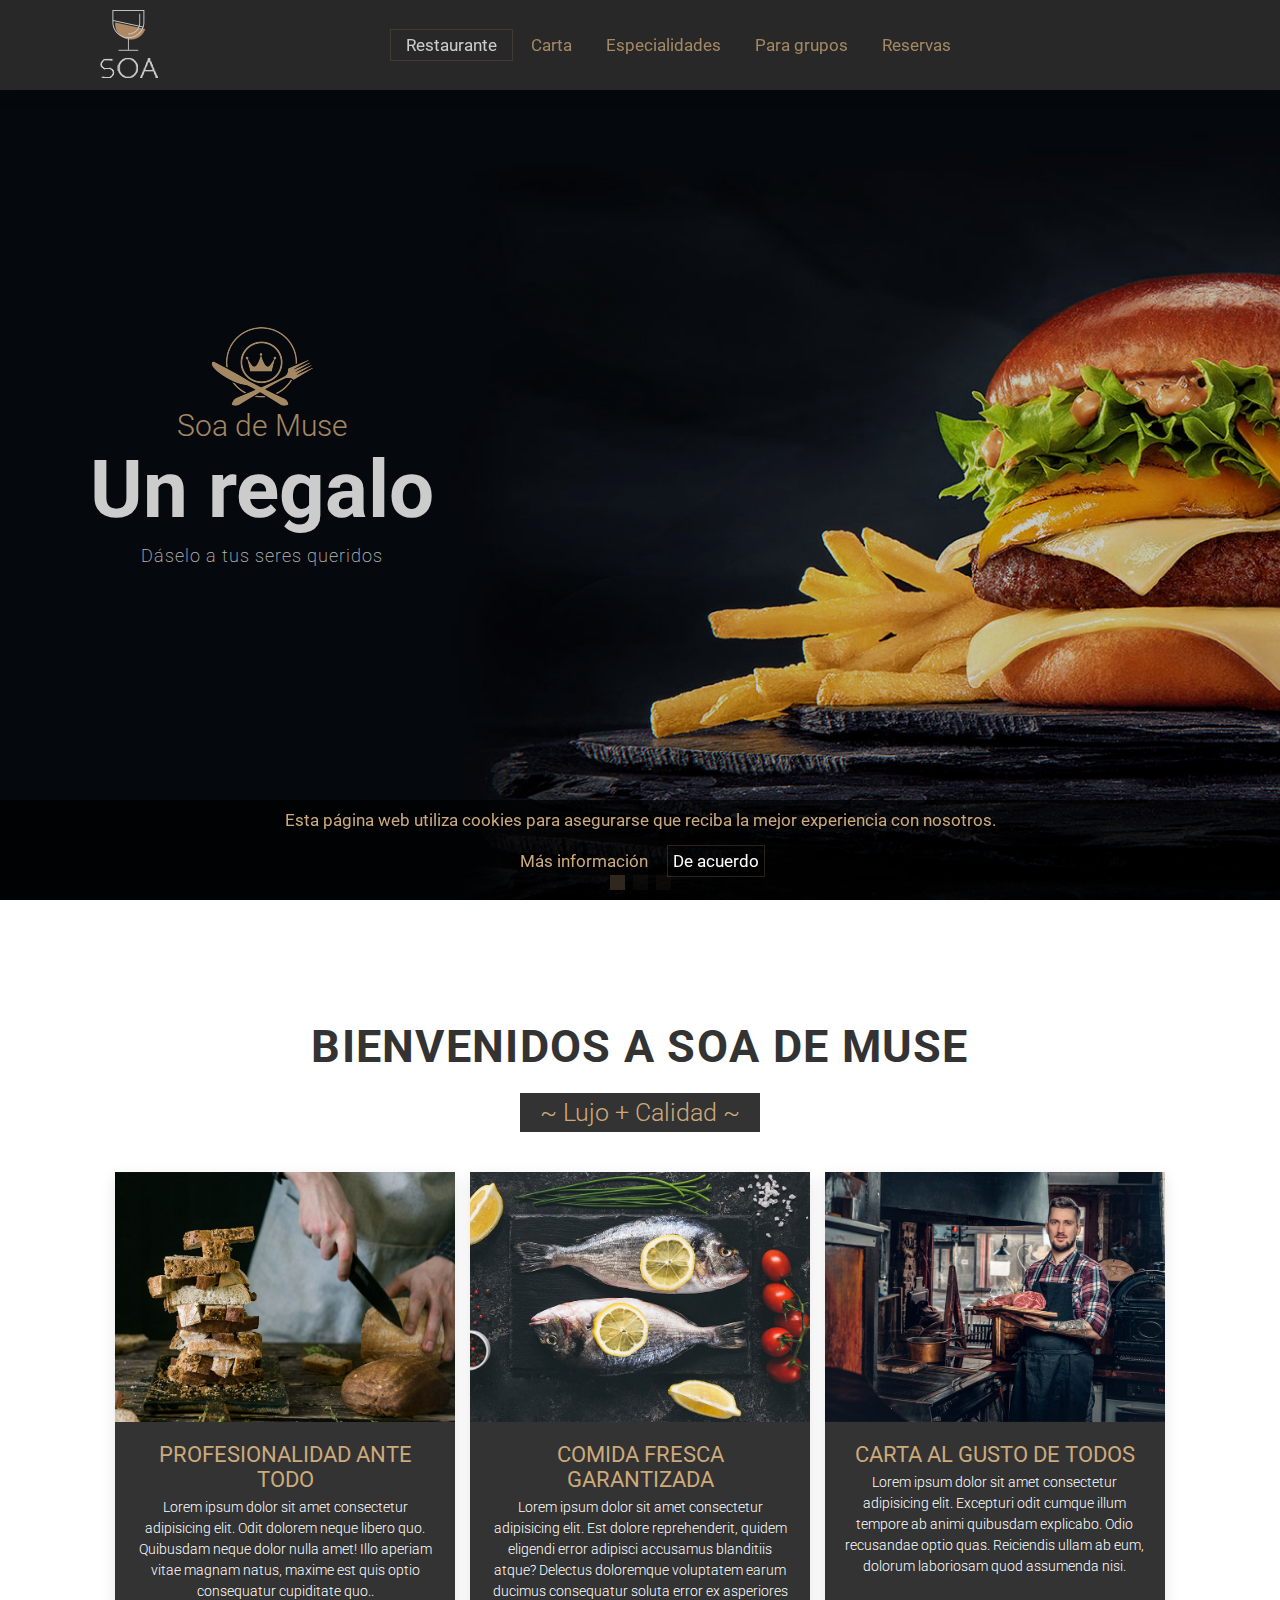
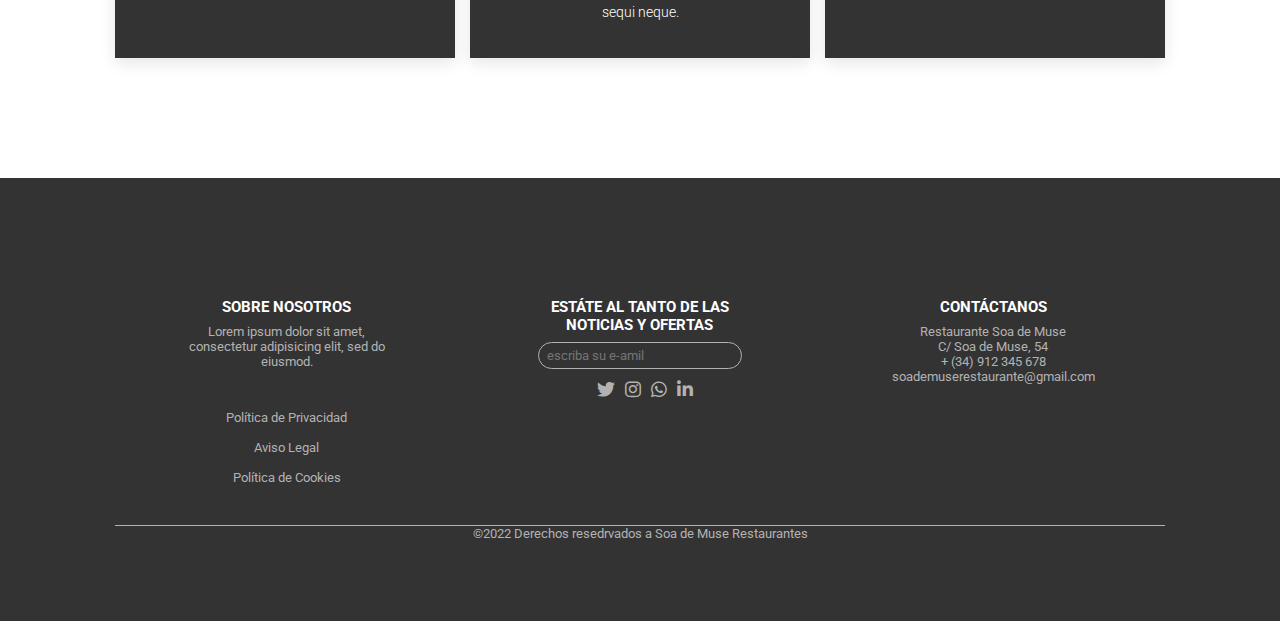
<file: index.html>
<!DOCTYPE html>
<html lang="es">

<head>
    <meta charset="UTF-8">
    <meta http-equiv="X-UA-Compatible" content="IE=edge">
    <meta name="viewport" content="width=device-width, initial-scale=1.0">
    <title>Restaurante Soa de Muse</title>
    <link rel="stylesheet" type="text/css"
        href="https://cdnjs.cloudflare.com/ajax/libs/font-awesome/6.2.0/css/all.min.css">
    <link rel="stylesheet" href="https://unpkg.com/swiper/swiper-bundle.min.css" />
    <!--///// ARCHIVOS CSS /////-->

    <link rel="stylesheet" type="text/css" href="./css/styles.css">
    <link rel="stylesheet" type="text/css" href="./css/inicio.css">
    <link rel="stylesheet" type="text/css" href="./css/media.css">
</head>

<body>

    <!--///// HEADER /////-->
    <header>
        <a href="#" class="logo"><img src="./images/logo.png" alt="Logo"></a>

        <nav class="navbar">
            <a href="#" class="active">Restaurante</a>
            <a href="./html/carta.html">Carta</a>
            <a href="./html/especialidades.html">Especialidades</a>
            <a href="./html/grupos.html">Para grupos</a>
            <a href="./html/reservas.html">Reservas</a>
        </nav>

        <div class="iconos">
            <i class="fas fa-bars" id="carta"></i>
        </div>
    </header>
    <!--///// SLIDER /////-->
    <div class="restaurante" id="restaurante">
        <div class="swiper restaurante-slider">
            <div class="swiper-wrapper wrapper">
                <div class="swiper-slide slide slide1">
                    <div class="contenido">
                        <img src="./images/crown-symbol.png" alt="">

                        <h3>Soa de Muse</h3>
                        <h1>Un regalo</h1>
                        <p>Dáselo a tus seres queridos</p>
                    </div>
                </div>
                <div class="swiper-slide slide slide2">
                    <div class="contenido">
                        <img src="./images/crown-symbol.png" alt="">

                        <h3>Rebaja del 10% en este plato</h3>
                        <h1>La frescura</h1>
                        <p>Comida de restaurante</p>
                    </div>
                </div>
                <div class="swiper-slide slide slide3">
                    <div class="contenido">
                        <img src="./images/crown-symbol.png" alt="">

                        <h3>Estamos abiertos</h3>
                        <h1>Frutas frescas</h1>
                        <p>Te encantará</p>
                    </div>
                </div>
            </div>

            <div class="swiper-pagination"></div>
        </div>
    </div>

    <!--///// BIENVENIDA /////-->

    <section class="inicio" id="about">
        <h1 class="heading">BIENVENIDOS A SOA DE MUSE</h1>
        <center>
            <h3 class="sub-heading"> ~ Lujo + Calidad ~ </h3>
        </center>

        <div class="box-container">
            <div class="box">
                <div class="imagen">
                    <img src="./images/post-thumb-1.jpg">
                </div>

                <div class="contenido">
                    <h3>PROFESIONALIDAD ANTE TODO</h3>
                    <p>Lorem ipsum dolor sit amet consectetur adipisicing elit. Odit dolorem neque libero quo. Quibusdam
                        neque dolor nulla amet! Illo aperiam vitae magnam natus, maxime est quis optio consequatur
                        cupiditate quo..</p>

                </div>
            </div>

            <div class="box">
                <div class="imagen">
                    <img src="./images/post-thumb-2.jpg">
                </div>

                <div class="contenido">
                    <h3>COMIDA FRESCA GARANTIZADA</h3>
                    <p>Lorem ipsum dolor sit amet consectetur adipisicing elit. Est dolore reprehenderit, quidem
                        eligendi error adipisci accusamus blanditiis atque? Delectus doloremque voluptatem earum ducimus
                        consequatur soluta error ex asperiores sequi neque.</p>

                </div>
            </div>

            <div class="box">
                <div class="imagen">
                    <img src="./images/post-thumb-3.jpg">
                </div>

                <div class="contenido">
                    <h3>CARTA AL GUSTO DE TODOS</h3>
                    <p>Lorem ipsum dolor sit amet consectetur adipisicing elit. Excepturi odit cumque illum tempore ab
                        animi quibusdam explicabo. Odio recusandae optio quas. Reiciendis ullam ab eum, dolorum
                        laboriosam quod assumenda nisi.</p>

                </div>
            </div>
        </div>
    </section>

    <!--///// FOOTER /////-->
    <footer>
        <div class="container">
            <div>
                <h3>SOBRE NOSOTROS</h3>
                <p>Lorem ipsum dolor sit amet, consectetur adipisicing elit, sed do eiusmod.</p>
            </div>

            <div>
                <h3>ESTÁTE AL TANTO DE LAS NOTICIAS Y OFERTAS</h3>
                <input type="email" name="" placeholder="escriba su e-amil">
                <ul>
                    <li><a href="https://twitter.com/"><i class="fa-brands fa-twitter"></i></a></li>
                    <li><a href="https://instagram.com/"><i class="fa-brands fa-instagram"></i></a></li>
                    <li><a href="https://whatsapp.com/"><i class="fa-brands fa-whatsapp"></i></a></li>
                    <li><a href="https://linkedin.com/"><i class="fa-brands fa-linkedin-in"></i></a></li>
                </ul>
            </div>

            <div>
                <h3>CONTÁCTANOS</h3>
                <span>Restaurante Soa de Muse</span>
                <span>C/ Soa de Muse, 54</span>
                <span>+ (34) 912 345 678</span>
                <span>soademuserestaurante@gmail.com</span>
            </div>

            <div>
                <span><a style="color: #b2b2b2;" href="./html/privacidad.html">Política de Privacidad</a></span><br>
                <span><a style="color: #b2b2b2;" href="./html/legal.html">Aviso Legal</a></span><br>
                <span><a style="color: #b2b2b2;" href="./html/cookies.html">Política de Cookies</a></span>
            </div>
        </div>
        <p>&copy;2022 Derechos resedrvados a Soa de Muse Restaurantes</p>
    </footer>
    <!--///// COOKIE ALERT /////-->
    <div class="aviso-cookies" id="aviso-cookies">
        <p>Esta página web utiliza cookies para asegurarse que reciba la mejor experiencia con nosotros.</p>
        <a href="./html/cookies.html">Más información</a>
        <button class="btn" id="btn-aceptar-cookies">De acuerdo</button>
    </div>
    <div class="fondo-aviso-cookies" id="fondo-aviso-cookies"></div>
    <!--///// SCRIPTS /////-->
    <script type="text/javascript" src="./js/main.js"></script>
    <script src="https://unpkg.com/swiper/swiper-bundle.min.js"></script>
    <script src="./js/swiper.js"></script>
    <script src="./js/cookies.js"></script>
</body>

</html>
</file>
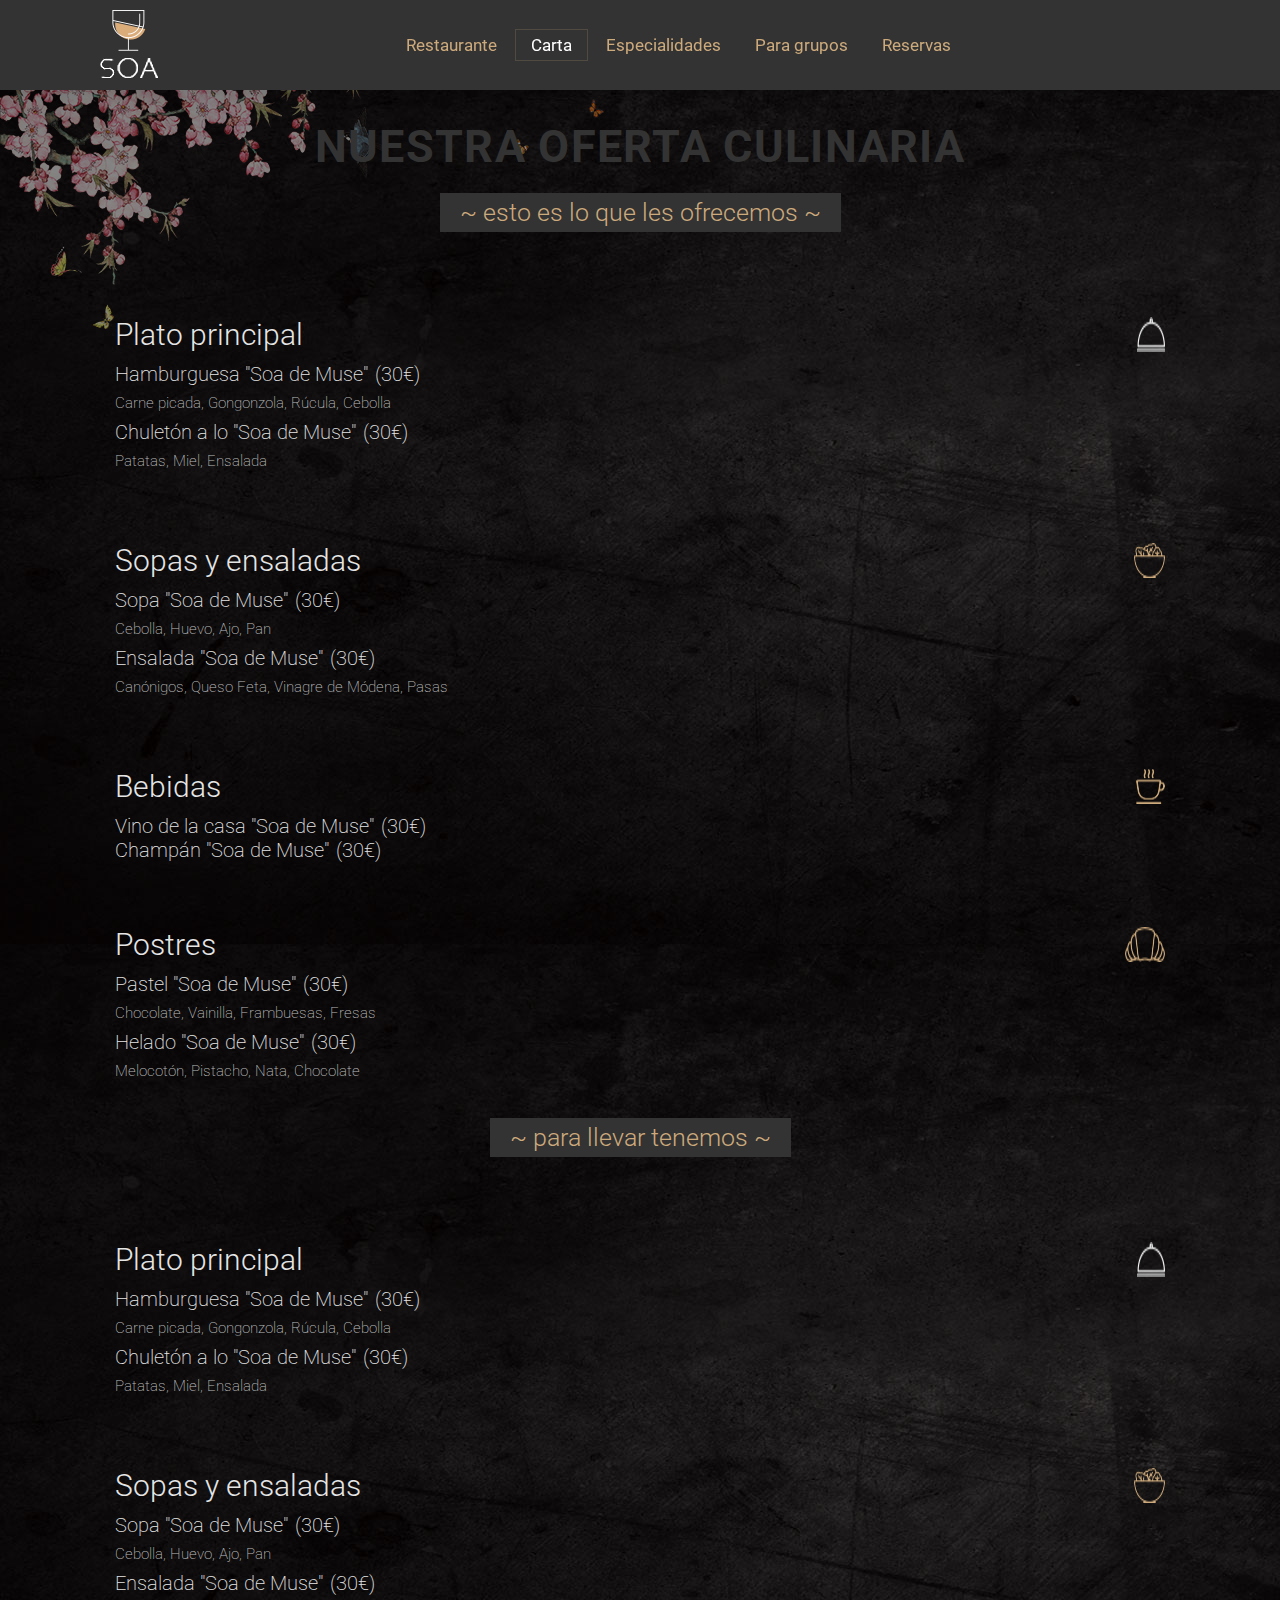
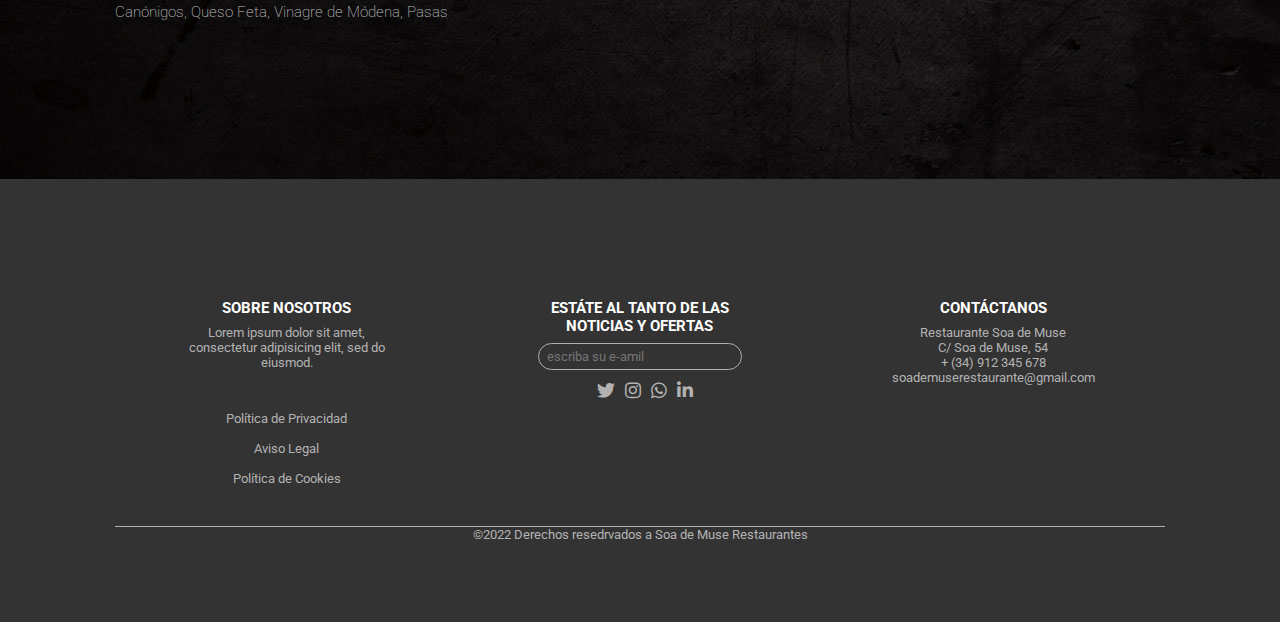
<file: html/carta.html>
<!DOCTYPE html>
<html lang="es">

<head>
	<meta charset="UTF-8">
	<meta http-equiv="X-UA-Compatible" content="IE=edge">
	<meta name="viewport" content="width=device-width, initial-scale=1.0">
	<title>Restaurante Soa de Muse</title>
	<link rel="stylesheet" type="text/css"
		href="https://cdnjs.cloudflare.com/ajax/libs/font-awesome/6.2.0/css/all.min.css">
	<!--///// ARCHIVOS CSS /////-->

	<link rel="stylesheet" type="text/css" href="../css/styles.css">
	<link rel="stylesheet" type="text/css" href="../css/media.css">
	<link rel="stylesheet" type="text/css" href="../css/carta.css">
</head>

<body>

	<!--///// HEADER /////-->
	<header>
		<a href="#" class="logo"><img src="../images/logo.png" alt="Logo"></a>

		<nav class="navbar">
			<a href="../index.html">Restaurante</a>
			<a href="#" class="active">Carta</a>
			<a href="especialidades.html">Especialidades</a>
			<a href="grupos.html">Para grupos</a>
			<a href="reservas.html">Reservas</a>
		</nav>

		<div class="iconos">
			<i class="fas fa-bars" id="carta"></i>
		</div>
	</header>
	<!--///// CARTA /////-->

	<section class="nuestra-carta" id="carta">
		<h1 class="heading">nuestra oferta culinaria</h1>
		<center>
			<h3 class="sub-heading"> ~ esto es lo que les ofrecemos ~ </h3>
		</center>

		<div class="carta-container">

			<div class="item">
				<div class="item-nombre">
					<h2>Plato principal</h2>
					<img src="../images/notify.png">
				</div>

				<div class="item-body">
					<div class="item-carta">
						<h3>Hamburguesa "Soa de Muse"</h3>
						<h3>&nbsp;(30€)</h3>

						<ul>
							<li>Carne picada, Gongonzola, Rúcula, Cebolla</li>
						</ul>
					</div>

					<div class="item-carta">
						<h3>Chuletón a lo "Soa de Muse"</h3>
						<h3>&nbsp;(30€)</h3>

						<ul>
							<li>Patatas, Miel, Ensalada</li>
						</ul>
					</div>

				</div>
			</div>

			<div class="item">
				<div class="item-nombre">
					<h2>Sopas y ensaladas</h2>
					<img src="../images/soups-and-salads.png">
				</div>

				<div class="item-body">
					<div class="item-carta">
						<h3>Sopa "Soa de Muse"</h3>
						</h3>
						<h3>&nbsp;(30€)</h3>

						<ul>
							<li>Cebolla, Huevo, Ajo, Pan</li>
						</ul>
					</div>

					<div class="item-carta">
						<h3>Ensalada "Soa de Muse"</h3>
						</h3>
						<h3>&nbsp;(30€)</h3>

						<ul>
							<li>Canónigos, Queso Feta, Vinagre de Módena, Pasas</li>
						</ul>
					</div>

				</div>
			</div>


			<div class="item">
				<div class="item-nombre">
					<h2>Bebidas</h2>
					<img src="../images/drinks.png">
				</div>

				<div class="item-body">
					<div class="item-carta">
						<h3>Vino de la casa "Soa de Muse"</h3>
						</h3>
						<h3>&nbsp;(30€)</h3>

					</div>

					<div class="item-carta">
						<h3>Champán "Soa de Muse"</h3>
						</h3>
						<h3>&nbsp;(30€)</h3>
					</div>

				</div>
			</div>


			<div class="item">
				<div class="item-nombre">
					<h2>Postres</h2>
					<img src="../images/desserts.png">
				</div>

				<div class="item-body">
					<div class="item-carta">
						<h3>Pastel "Soa de Muse"</h3>
						</h3>
						<h3>&nbsp;(30€)</h3>

						<ul>
							<li>Chocolate, Vainilla, Frambuesas, Fresas</li>
						</ul>
					</div>

					<div class="item-carta">
						<h3>Helado "Soa de Muse"</h3>
						</h3>
						<h3>&nbsp;(30€)</h3>

						<ul>
							<li>Melocotón, Pistacho, Nata, Chocolate</li>
						</ul>
					</div>

				</div>
			</div>

		</div>
		</div>
		<center>
			<h3 class="sub-heading"> ~ para llevar tenemos ~ </h3>
		</center>

		<div class="carta-container">

			<div class="item">
				<div class="item-nombre">
					<h2>Plato principal</h2>
					<img src="../images/notify.png">
				</div>

				<div class="item-body">
					<div class="item-carta">
						<h3>Hamburguesa "Soa de Muse"</h3>
						</h3>
						<h3>&nbsp;(30€)</h3>

						<ul>
							<li>Carne picada, Gongonzola, Rúcula, Cebolla</li>
						</ul>
					</div>

					<div class="item-carta">
						<h3>Chuletón a lo "Soa de Muse"</h3>
						</h3>
						<h3>&nbsp;(30€)</h3>

						<ul>
							<li>Patatas, Miel, Ensalada</li>
						</ul>
					</div>

				</div>
			</div>

			<div class="item">
				<div class="item-nombre">
					<h2>Sopas y ensaladas</h2>
					<img src="../images/soups-and-salads.png">
				</div>

				<div class="item-body">
					<div class="item-carta">
						<h3>Sopa "Soa de Muse"</h3>
						</h3>
						<h3>&nbsp;(30€)</h3>

						<ul>
							<li>Cebolla, Huevo, Ajo, Pan</li>
						</ul>
					</div>

					<div class="item-carta">
						<h3>Ensalada "Soa de Muse"</h3>
						</h3>
						<h3>&nbsp;(30€)</h3>

						<ul>
							<li>Canónigos, Queso Feta, Vinagre de Módena, Pasas</li>
						</ul>
					</div>

				</div>
			</div>

		</div>
	</section>

	<!--///// FOOTER /////-->
	<footer>
		<div class="container">
			<div>
				<h3>SOBRE NOSOTROS</h3>
				<p>Lorem ipsum dolor sit amet, consectetur adipisicing elit, sed do eiusmod.</p>
			</div>

			<div>
				<h3>ESTÁTE AL TANTO DE LAS NOTICIAS Y OFERTAS</h3>
				<input type="email" name="" placeholder="escriba su e-amil">
				<ul>
                    <li><a href="https://twitter.com/"><i class="fa-brands fa-twitter"></i></a></li>
                    <li><a href="https://instagram.com/"><i class="fa-brands fa-instagram"></i></a></li>
                    <li><a href="https://whatsapp.com/"><i class="fa-brands fa-whatsapp"></i></a></li>
                    <li><a href="https://linkedin.com/"><i class="fa-brands fa-linkedin-in"></i></a></li>
				</ul>
			</div>

			<div>
				<h3>CONTÁCTANOS</h3>
				<span>Restaurante Soa de Muse</span>
				<span>C/ Soa de Muse, 54</span>
				<span>+ (34) 912 345 678</span>
				<span>soademuserestaurante@gmail.com</span>
			</div>

			<div>
                <span><a style="color: #b2b2b2;" href="privacidad.html">Política de Privacidad</a></span><br>
                <span><a style="color: #b2b2b2;" href="legal.html">Aviso Legal</a></span><br>
                <span><a style="color: #b2b2b2;" href="cookies.html">Política de Cookies</a></span>
			</div>
		</div>
		<p>&copy;2022 Derechos resedrvados a Soa de Muse Restaurantes</p>
	</footer>
	<!--///// SCRIPTS /////-->
	<script type="text/javascript" src="../js/main.js"></script>
</body>

</html>
</file>
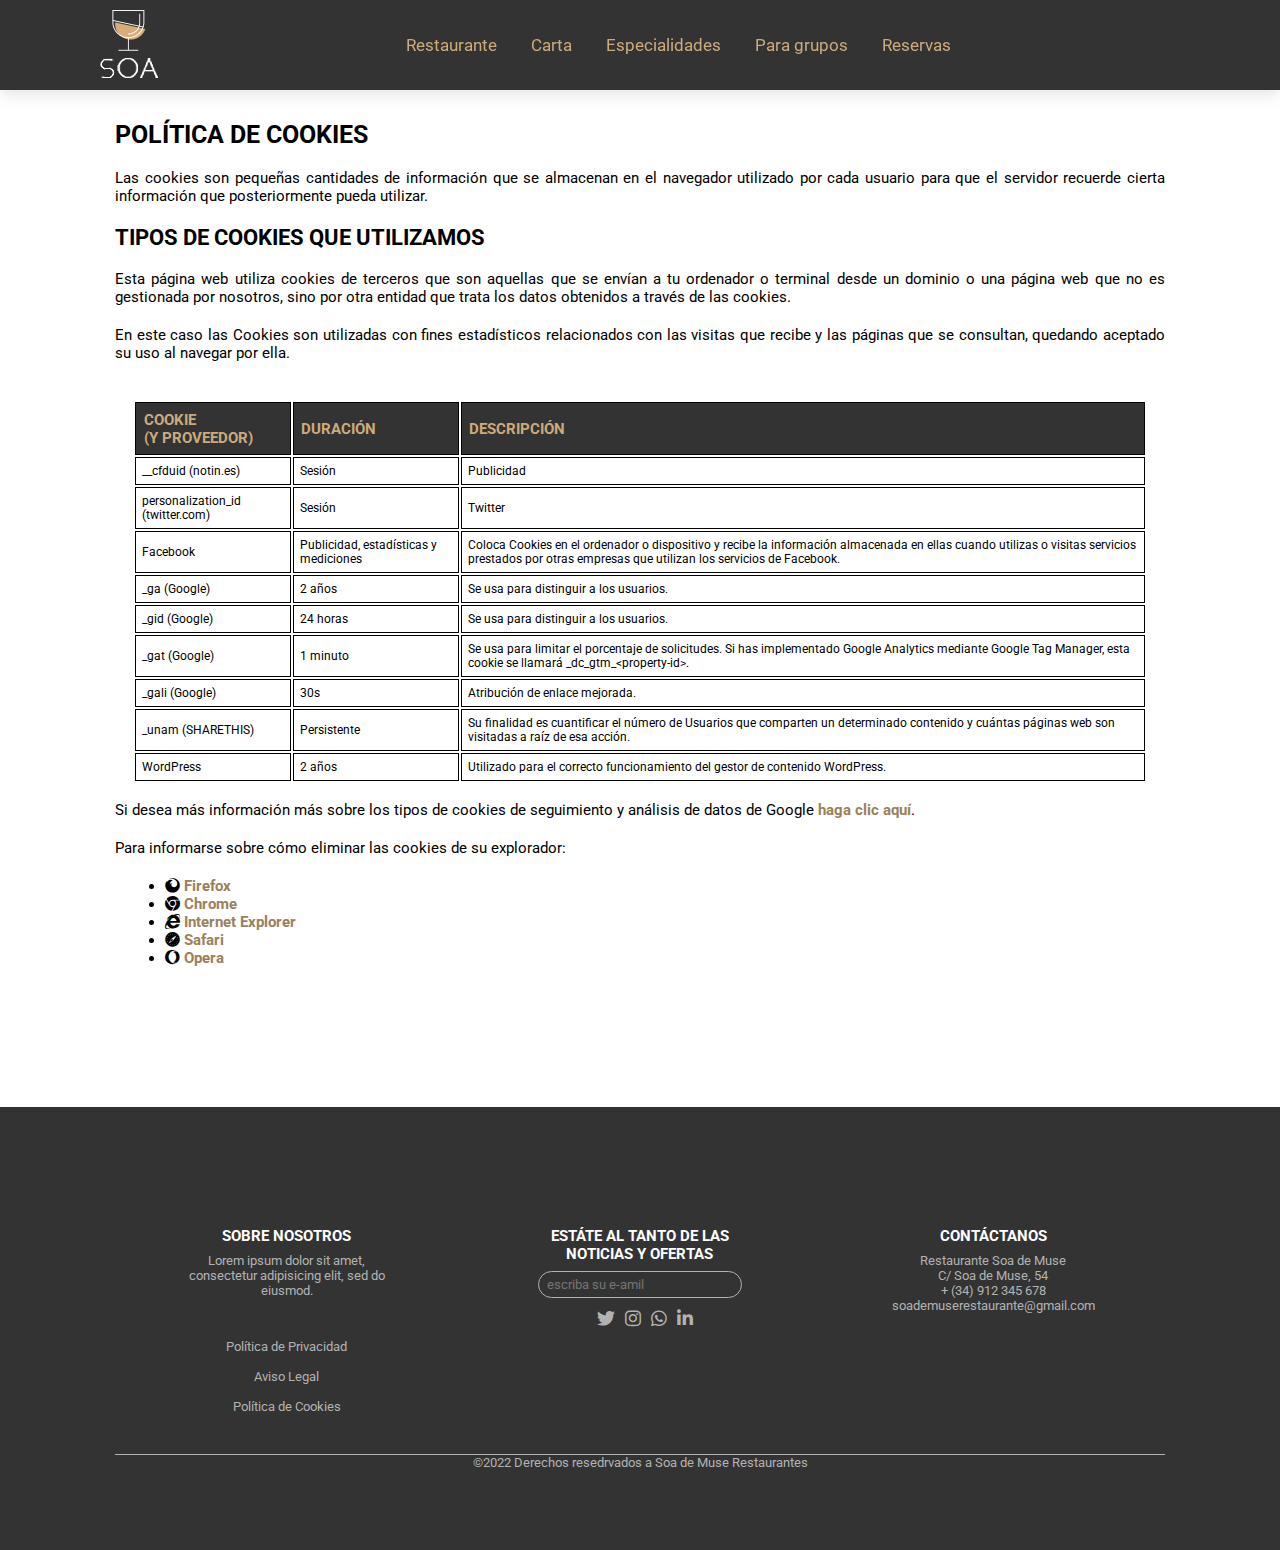
<file: html/cookies.html>
<!DOCTYPE html>
<html lang="es">

<head>
    <meta charset="UTF-8">
    <meta http-equiv="X-UA-Compatible" content="IE=edge">
    <meta name="viewport" content="width=device-width, initial-scale=1.0">
    <title>Restaurante Soa de Muse</title>
    <link rel="stylesheet" type="text/css"
        href="https://cdnjs.cloudflare.com/ajax/libs/font-awesome/6.2.0/css/all.min.css">
    <!--///// ARCHIVOS CSS /////-->

    <link rel="stylesheet" type="text/css" href="../css/styles.css">
    <link rel="stylesheet" type="text/css" href="../css/legal.css">
    <link rel="stylesheet" type="text/css" href="../css/media.css">
</head>

<body>
    <!--///// HEADER /////-->
    <header>
        <a href="#" class="logo"><img src="../images/logo.png" alt="Logo"></a>

        <nav class="navbar">
            <a href="../index.html">Restaurante</a>
            <a href="carta.html">Carta</a>
            <a href="especialidades.html">Especialidades</a>
            <a href="grupos.html">Para grupos</a>
            <a href="reservas.html">Reservas</a>
        </nav>

        <div class="iconos">
            <i class="fas fa-bars" id="carta"></i>
        </div>
    </header>
    <!--///// COOKIES /////-->
    <section class="legal" id="legal">
        <h3>POLÍTICA DE COOKIES</h3>
        <p>Las cookies son pequeñas cantidades de información que se almacenan en el navegador utilizado por cada
            usuario para que el servidor recuerde cierta información que posteriormente pueda utilizar.</p>
        <h4>TIPOS DE COOKIES QUE UTILIZAMOS</h4>
        <p>Esta página web utiliza cookies de terceros que son aquellas que se envían a tu ordenador o terminal desde un
            dominio o una página web que no es gestionada por nosotros, sino por otra entidad que trata los datos
            obtenidos a través de las cookies.</p>
        <p>En este caso las Cookies son utilizadas con fines estadísticos relacionados con las visitas que recibe y las
            páginas que se consultan, quedando aceptado su uso al navegar por ella.</p>
        <figure class="wp-block-table">
            <table>
                <tbody>
                    <tr>
                        <th>COOKIE<br>(Y PROVEEDOR)</th>
                        <th>DURACIÓN</th>
                        <th>DESCRIPCIÓN</th>
                    </tr>
                    <tr>
                        <td>__cfduid (notin.es)</td>
                        <td>Sesión</td>
                        <td>Publicidad</td>
                    </tr>
                    <tr>
                        <td>personalization_id (twitter.com)</td>
                        <td>Sesión</td>
                        <td>Twitter</td>
                    </tr>
                    <tr>
                        <td>Facebook</td>
                        <td>Publicidad, estadísticas y mediciones</td>
                        <td>Coloca Cookies en el ordenador o dispositivo y recibe la información almacenada en ellas
                            cuando utilizas o visitas servicios prestados por otras empresas que utilizan los servicios
                            de Facebook.</td>
                    </tr>
                    <tr>
                        <td>_ga (Google)</td>
                        <td>2 años</td>
                        <td>Se usa para distinguir a los usuarios.</td>
                    </tr>
                    <tr>
                        <td>_gid (Google)</td>
                        <td>24 horas</td>
                        <td>Se usa para distinguir a los usuarios.</td>
                    </tr>
                    <tr>
                        <td>_gat (Google)</td>
                        <td>1&nbsp;minuto</td>
                        <td>Se usa para limitar el porcentaje de solicitudes. Si has implementado Google Analytics
                            mediante Google&nbsp;Tag&nbsp;Manager, esta cookie se llamará _dc_gtm_&lt;property-id&gt;.
                        </td>
                    </tr>
                    <tr>
                        <td>_gali (Google)</td>
                        <td>30s</td>
                        <td>Atribución de enlace mejorada.</td>
                    </tr>
                    <tr>
                        <td>_unam (SHARETHIS)</td>
                        <td>Persistente</td>
                        <td>Su finalidad es cuantificar el número de Usuarios que comparten un determinado contenido y
                            cuántas páginas web son visitadas a raíz de esa acción.</td>
                    </tr>
                    <tr>
                        <td>WordPress</td>
                        <td>2 años</td>
                        <td>Utilizado para el correcto funcionamiento del gestor de contenido WordPress.</td>
                    </tr>
                </tbody>
            </table>
        </figure>
        <p>Si desea más información más sobre los tipos de cookies de seguimiento y análisis de datos de Google&nbsp;<a
                href="https://www.google.com/intl/es_es/policies/technologies/types/" class="rank-math-link"
                target="_blank" rel="noopener">haga clic aquí</a>.</p>
        <p>Para informarse sobre cómo eliminar las cookies de su explorador:</p>
        <ul>
            <li><i class="fa-brands fa-firefox"></i> <a href="https://support.mozilla.org/es/kb/habilitar-y-deshabilitar-cookies-sitios-web-rastrear-preferencias"
                    class="rank-math-link" target="_blank" rel="noopener">Firefox</a></li>
            <li><i class="fa-brands fa-chrome"></i> <a href="https://support.google.com/chrome/answer/95647?hl=es" class="rank-math-link" target="_blank"
                    rel="noopener">Chrome</a></li>
            <li><i class="fa-brands fa-internet-explorer"></i> <a href="https://support.microsoft.com/es-es/topic/eliminar-y-administrar-cookies-168dab11-0753-043d-7c16-ede5947fc64d"
                    class="rank-math-link" target="_blank" rel="noopener">Internet Explorer</a></li>
            <li><i class="fa-brands fa-safari"></i> <a href="https://support.apple.com/kb/PH19214?viewlocale=es_ES&amp;locale=es_ES" class="rank-math-link"
                    target="_blank" rel="noopener">Safari</a></li>
            <li><i class="fa-brands fa-opera"></i> <a href="https://www.allaboutcookies.org/es/administrar-las-cookies/opera.html" class="rank-math-link"
                    target="_blank" rel="noopener">Opera</a></li>
        </ul>
    </section>

    <!--///// FOOTER /////-->
    <footer>
        <div class="container">
            <div>
                <h3>SOBRE NOSOTROS</h3>
                <p>Lorem ipsum dolor sit amet, consectetur adipisicing elit, sed do eiusmod.</p>
            </div>

            <div>
                <h3>ESTÁTE AL TANTO DE LAS NOTICIAS Y OFERTAS</h3>
                <input type="email" name="" placeholder="escriba su e-amil">
                <ul>
                    <li><a href="https://twitter.com/"><i class="fa-brands fa-twitter"></i></a></li>
                    <li><a href="https://instagram.com/"><i class="fa-brands fa-instagram"></i></a></li>
                    <li><a href="https://whatsapp.com/"><i class="fa-brands fa-whatsapp"></i></a></li>
                    <li><a href="https://linkedin.com/"><i class="fa-brands fa-linkedin-in"></i></a></li>
                </ul>
            </div>

            <div>
                <h3>CONTÁCTANOS</h3>
                <span>Restaurante Soa de Muse</span>
                <span>C/ Soa de Muse, 54</span>
                <span>+ (34) 912 345 678</span>
                <span>soademuserestaurante@gmail.com</span>
            </div>

            <div>
                <span><a style="color: #b2b2b2;" href="privacidad.html">Política de Privacidad</a></span><br>
                <span><a style="color: #b2b2b2;" href="legal.html">Aviso Legal</a></span><br>
                <span><a style="color: #b2b2b2;" href="#">Política de Cookies</a></span>
            </div>
        </div>
        <p>&copy;2022 Derechos resedrvados a Soa de Muse Restaurantes</p>
    </footer>
    <!--///// SCRIPTS /////-->
    <script type="text/javascript" src="../js/main.js"></script>
    <script type="text/javascript" src="../js/accordion.js"></script>
</body>

</html>
</file>
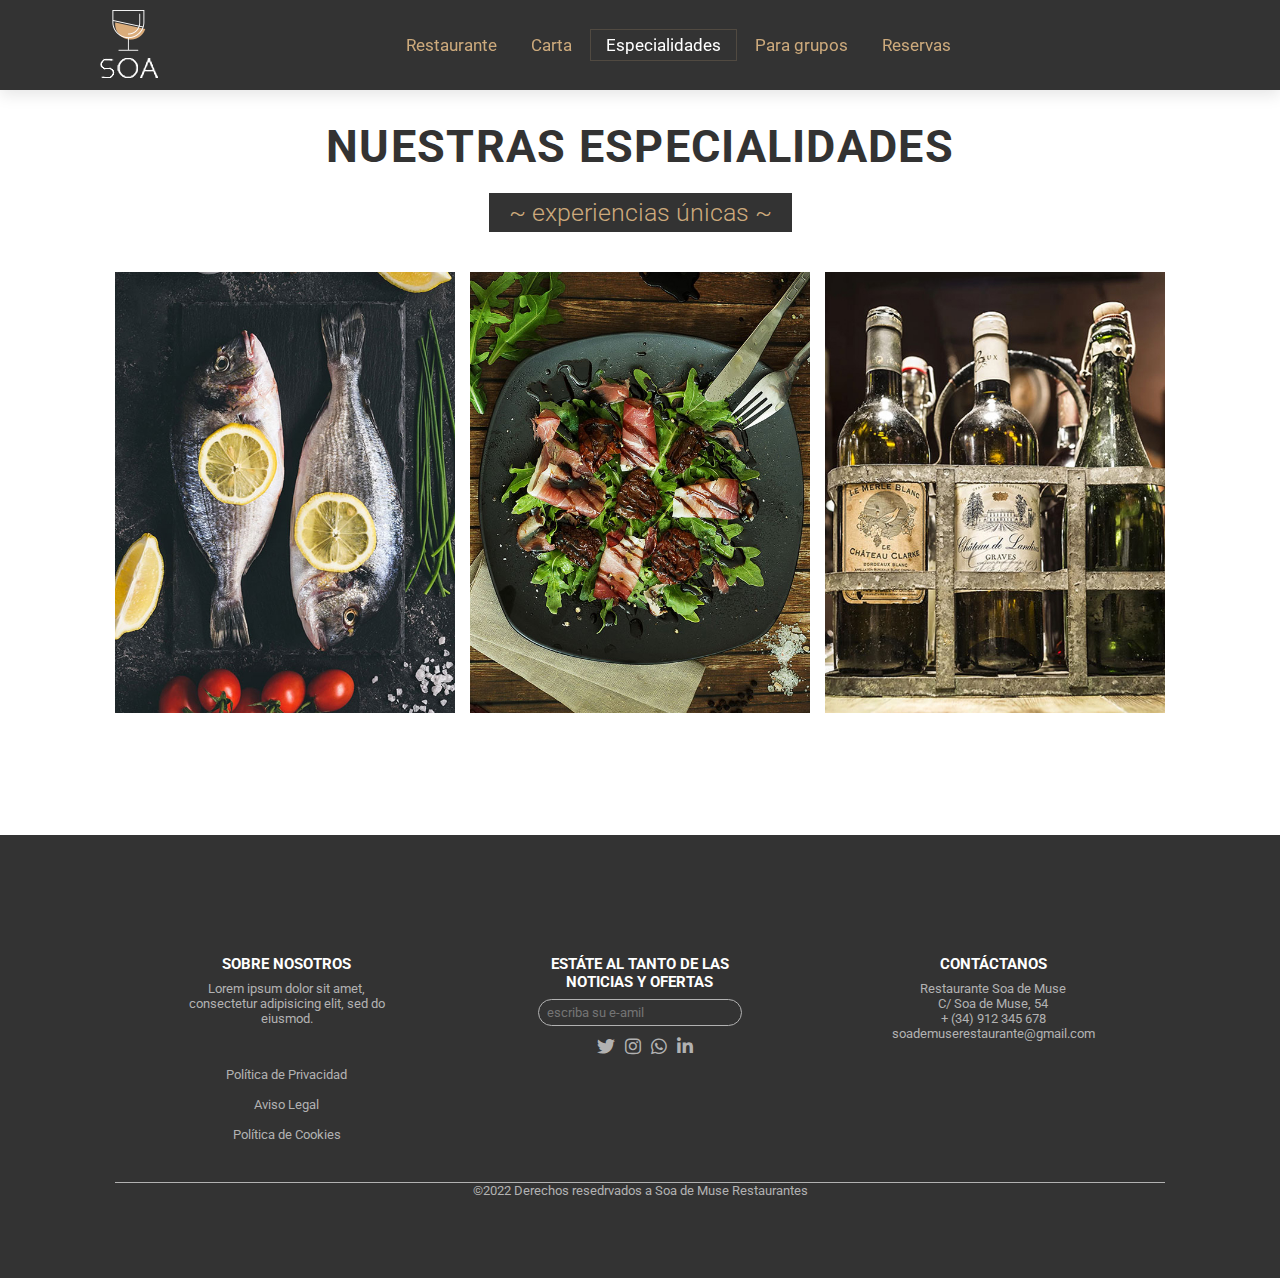
<file: html/especialidades.html>
<!DOCTYPE html>
<html lang="es">

<head>
    <meta charset="UTF-8">
    <meta http-equiv="X-UA-Compatible" content="IE=edge">
    <meta name="viewport" content="width=device-width, initial-scale=1.0">
    <title>Restaurante Soa de Muse</title>
    <link rel="stylesheet" type="text/css"
        href="https://cdnjs.cloudflare.com/ajax/libs/font-awesome/6.2.0/css/all.min.css">
    <!--///// ARCHIVOS CSS /////-->

    <link rel="stylesheet" type="text/css" href="../css/styles.css">
    <link rel="stylesheet" type="text/css" href="../css/media.css">
    <link rel="stylesheet" type="text/css" href="../css/especialidades.css">
</head>

<body>

    <!--///// HEADER /////-->
    <header>
        <a href="#" class="logo"><img src="../images/logo.png" alt="Logo"></a>

        <nav class="navbar">
            <a href="../index.html">Restaurante</a>
            <a href="carta.html">Carta</a>
            <a href="#" class="active">Especialidades</a>
            <a href="grupos.html">Para grupos</a>
            <a href="reservas.html">Reservas</a>
        </nav>

        <div class="iconos">
            <i class="fas fa-bars" id="carta"></i>
        </div>
    </header>
    <!--///// ESPECIALIDADES /////-->

    <section class="especialidades" id="esp">
        <h1 class="heading">Nuestras especialidades</h1>
        <center>
            <h3 class="sub-heading"> ~ experiencias únicas ~ </h3>
        </center>

        <div class="especial">
            <div class="item">
                <div class="imagen">
                    <img src="../images/especial-1.jpg">
                </div>

                <div class="especial-info">
                    <div>
                        <h3>Pescado a lo "Soa de Muse"</h3>
                        <span>Lorem ipsum dolor sit amet consectetur adipisicing elit. Doloremque non enim consequuntur
                            sint quidem laudantium, tempora facere?</span>
                    </div>
                </div>
            </div>

            <div class="item">
                <div class="imagen">
                    <img src="../images/especial-2.jpg">
                </div>

                <div class="especial-info">
                    <div>
                        <h3>Ensalada "Soa de Muse"</h3>
                        <span>Lorem ipsum dolor sit amet consectetur adipisicing elit. Doloremque non enim consequuntur
                            sint quidem laudantium, tempora facere?</span>
                    </div>
                </div>
            </div>

            <div class="item">
                <div class="imagen">
                    <img src="../images/especial-3.jpg">
                </div>

                <div class="especial-info">
                    <div>
                        <h3>Vino de la casa "Soa de Muse"</h3>
                        <span>Lorem ipsum dolor sit amet consectetur adipisicing elit. Doloremque non enim consequuntur
                            sint quidem laudantium, tempora facere?</span>
                    </div>
                </div>
            </div>
        </div>
    </section>

    <!--///// FOOTER /////-->
    <footer>
        <div class="container">
            <div>
                <h3>SOBRE NOSOTROS</h3>
                <p>Lorem ipsum dolor sit amet, consectetur adipisicing elit, sed do eiusmod.</p>
            </div>

            <div>
                <h3>ESTÁTE AL TANTO DE LAS NOTICIAS Y OFERTAS</h3>
                <input type="email" name="" placeholder="escriba su e-amil">
                <ul>
                    <li><a href="https://twitter.com/"><i class="fa-brands fa-twitter"></i></a></li>
                    <li><a href="https://instagram.com/"><i class="fa-brands fa-instagram"></i></a></li>
                    <li><a href="https://whatsapp.com/"><i class="fa-brands fa-whatsapp"></i></a></li>
                    <li><a href="https://linkedin.com/"><i class="fa-brands fa-linkedin-in"></i></a></li>
                </ul>
            </div>

            <div>
                <h3>CONTÁCTANOS</h3>
                <span>Restaurante Soa de Muse</span>
                <span>C/ Soa de Muse, 54</span>
                <span>+ (34) 912 345 678</span>
                <span>soademuserestaurante@gmail.com</span>
            </div>

            <div>
                <span><a style="color: #b2b2b2;" href="privacidad.html">Política de Privacidad</a></span><br>
                <span><a style="color: #b2b2b2;" href="legal.html">Aviso Legal</a></span><br>
                <span><a style="color: #b2b2b2;" href="cookies.html">Política de Cookies</a></span>
            </div>
        </div>
        <p>&copy;2022 Derechos resedrvados a Soa de Muse Restaurantes</p>
    </footer>
    <!--///// SCRIPTS /////-->
    <script type="text/javascript" src="../js/main.js"></script>
</body>

</html>
</file>
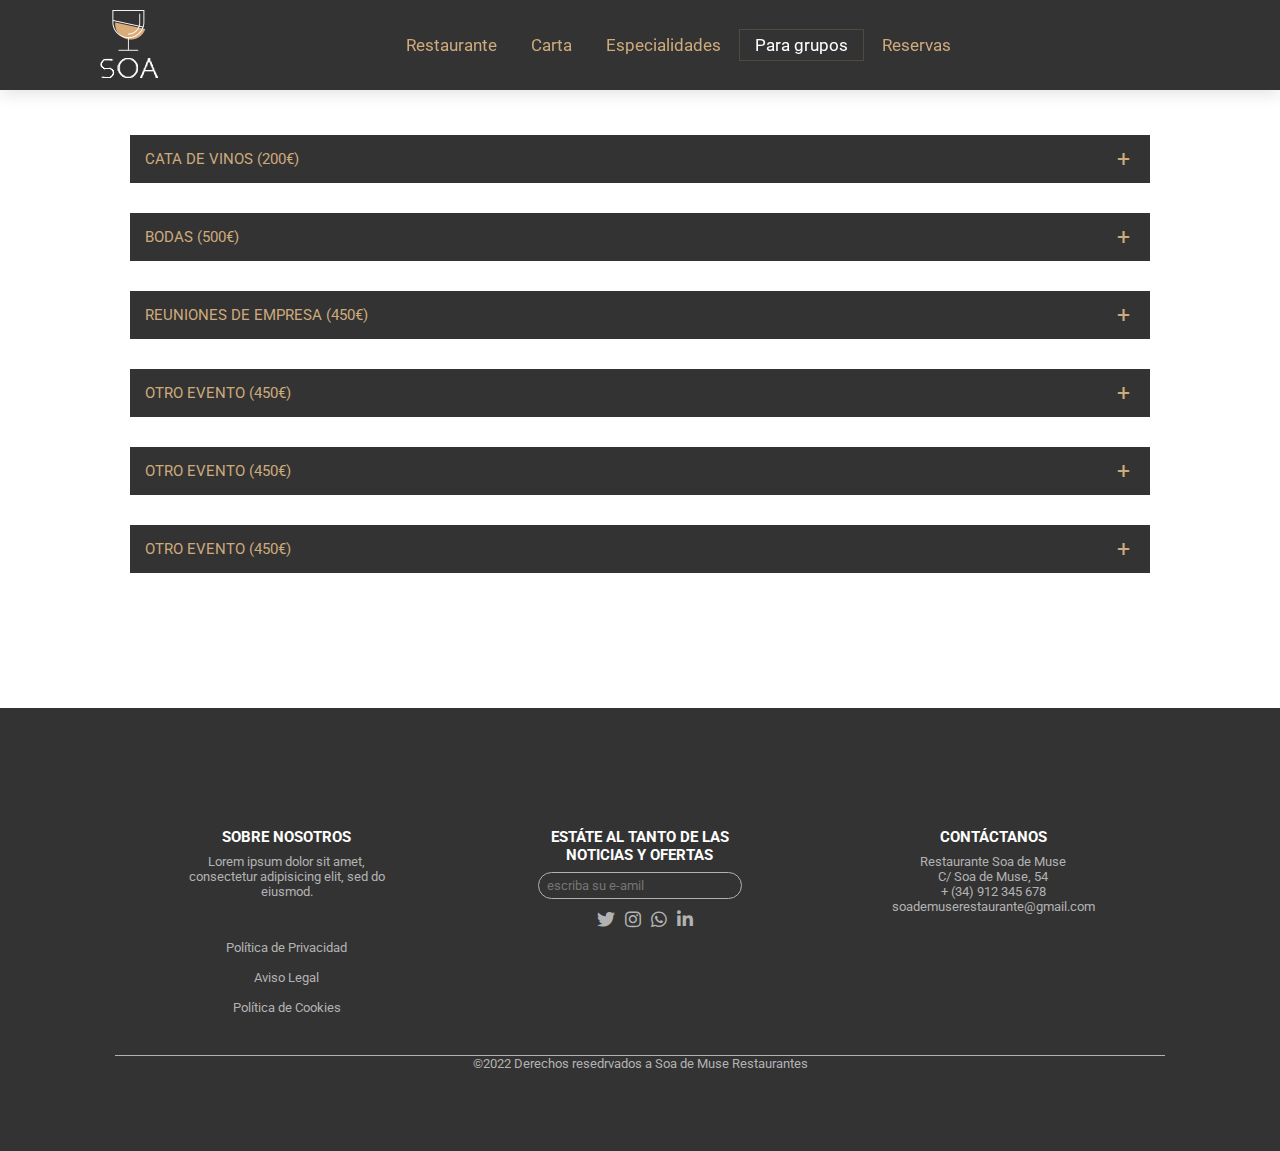
<file: html/grupos.html>
<!DOCTYPE html>
<html lang="es">

<head>
    <meta charset="UTF-8">
    <meta http-equiv="X-UA-Compatible" content="IE=edge">
    <meta name="viewport" content="width=device-width, initial-scale=1.0">
    <title>Restaurante Soa de Muse</title>
    <link rel="stylesheet" type="text/css"
        href="https://cdnjs.cloudflare.com/ajax/libs/font-awesome/6.2.0/css/all.min.css">
    <!--///// ARCHIVOS CSS /////-->

    <link rel="stylesheet" type="text/css" href="../css/styles.css">
    <link rel="stylesheet" type="text/css" href="../css/grupos.css">
    <link rel="stylesheet" type="text/css" href="../css/media.css">
</head>

<body>

    <!--///// HEADER /////-->
    <header>
        <a href="#" class="logo"><img src="../images/logo.png" alt="Logo"></a>

        <nav class="navbar">
            <a href="../index.html">Restaurante</a>
            <a href="carta.html">Carta</a>
            <a href="especialidades.html">Especialidades</a>
            <a href="#" class="active">Para grupos</a>
            <a href="reservas.html">Reservas</a>
        </nav>

        <div class="iconos">
            <i class="fas fa-bars" id="carta"></i>
        </div>
    </header>
    <!--///// GRUPOS /////-->
    <section class="grupos" id="grupos">
        <div class="accordion">
            <div class="contenidoBox">
                <div class="label">CATA DE VINOS (200€)</div>
                <div class="contenido">
                    <img src="../images/post-thumb-3.jpg" alt="imagen">
                    <p>Lorem ipsum, dolor sit amet consectetur adipisicing elit. Alias dolores repellendus ducimus?
                        Fugit, est recusandae incidunt maxime ullam qui exercitationem quas sit eos eius animi
                        aspernatur quibusdam atque alias. Voluptates!</p>
                    <center><a href="reservas.html" class="btn">Reserva ahora</a></center>
                </div>
            </div>
            <div class="contenidoBox">
                <div class="label">BODAS (500€)</div>
                <div class="contenido">
                    <img src="../images/post-thumb-3.jpg" alt="imagen">
                    <p>Lorem ipsum, dolor sit amet consectetur adipisicing elit. Alias dolores repellendus ducimus?
                        Fugit, est recusandae incidunt maxime ullam qui exercitationem quas sit eos eius animi
                        aspernatur quibusdam atque alias. Voluptates!</p>
                    <center><a href="reservas.html" class="btn">Reserva ahora</a></center>
                </div>
            </div>
            <div class="contenidoBox">
                <div class="label">REUNIONES DE EMPRESA (450€)</div>
                <div class="contenido">
                    <img src="../images/post-thumb-3.jpg" alt="imagen">
                    <p>Lorem ipsum, dolor sit amet consectetur adipisicing elit. Alias dolores repellendus ducimus?
                        Fugit, est recusandae incidunt maxime ullam qui exercitationem quas sit eos eius animi
                        aspernatur quibusdam atque alias. Voluptates!</p>
                    <center><a href="reservas.html" class="btn">Reserva ahora</a></center>
                </div>
            </div>
            <div class="contenidoBox">
                <div class="label">OTRO EVENTO (450€)</div>
                <div class="contenido">
                    <img src="../images/post-thumb-3.jpg" alt="imagen">
                    <p>Lorem ipsum, dolor sit amet consectetur adipisicing elit. Alias dolores repellendus ducimus?
                        Fugit, est recusandae incidunt maxime ullam qui exercitationem quas sit eos eius animi
                        aspernatur quibusdam atque alias. Voluptates!</p>
                    <center><a href="reservas.html" class="btn">Reserva ahora</a></center>
                </div>
            </div>
            <div class="contenidoBox">
                <div class="label">OTRO EVENTO (450€)</div>
                <div class="contenido">
                    <img src="../images/post-thumb-3.jpg" alt="imagen">
                    <p>Lorem ipsum, dolor sit amet consectetur adipisicing elit. Alias dolores repellendus ducimus?
                        Fugit, est recusandae incidunt maxime ullam qui exercitationem quas sit eos eius animi
                        aspernatur quibusdam atque alias. Voluptates!</p>
                    <center><a href="reservas.html" class="btn">Reserva ahora</a></center>
                </div>
            </div>
            <div class="contenidoBox">
                <div class="label">OTRO EVENTO (450€)</div>
                <div class="contenido">
                    <img src="../images/post-thumb-3.jpg" alt="imagen">
                    <p>Lorem ipsum, dolor sit amet consectetur adipisicing elit. Alias dolores repellendus ducimus?
                        Fugit, est recusandae incidunt maxime ullam qui exercitationem quas sit eos eius animi
                        aspernatur quibusdam atque alias. Voluptates!</p>
                    <center><a href="reservas.html" class="btn">Reserva ahora</a></center>
                </div>
            </div>
        </div>

    </section>

    <!--///// FOOTER /////-->
    <footer>
        <div class="container">
            <div>
                <h3>SOBRE NOSOTROS</h3>
                <p>Lorem ipsum dolor sit amet, consectetur adipisicing elit, sed do eiusmod.</p>
            </div>

            <div>
                <h3>ESTÁTE AL TANTO DE LAS NOTICIAS Y OFERTAS</h3>
                <input type="email" name="" placeholder="escriba su e-amil">
                <ul>
                    <li><a href="https://twitter.com/"><i class="fa-brands fa-twitter"></i></a></li>
                    <li><a href="https://instagram.com/"><i class="fa-brands fa-instagram"></i></a></li>
                    <li><a href="https://whatsapp.com/"><i class="fa-brands fa-whatsapp"></i></a></li>
                    <li><a href="https://linkedin.com/"><i class="fa-brands fa-linkedin-in"></i></a></li>
                </ul>
            </div>

            <div>
                <h3>CONTÁCTANOS</h3>
                <span>Restaurante Soa de Muse</span>
                <span>C/ Soa de Muse, 54</span>
                <span>+ (34) 912 345 678</span>
                <span>soademuserestaurante@gmail.com</span>
            </div>

            <div>
                <span><a style="color: #b2b2b2;" href="privacidad.html">Política de Privacidad</a></span><br>
                <span><a style="color: #b2b2b2;" href="legal.html">Aviso Legal</a></span><br>
                <span><a style="color: #b2b2b2;" href="cookies.html">Política de Cookies</a></span>
            </div>
        </div>
        <p>&copy;2022 Derechos resedrvados a Soa de Muse Restaurantes</p>
    </footer>
    <!--///// SCRIPTS /////-->
    <script type="text/javascript" src="../js/main.js"></script>
    <script type="text/javascript" src="../js/accordion.js"></script>
</body>

</html>
</file>
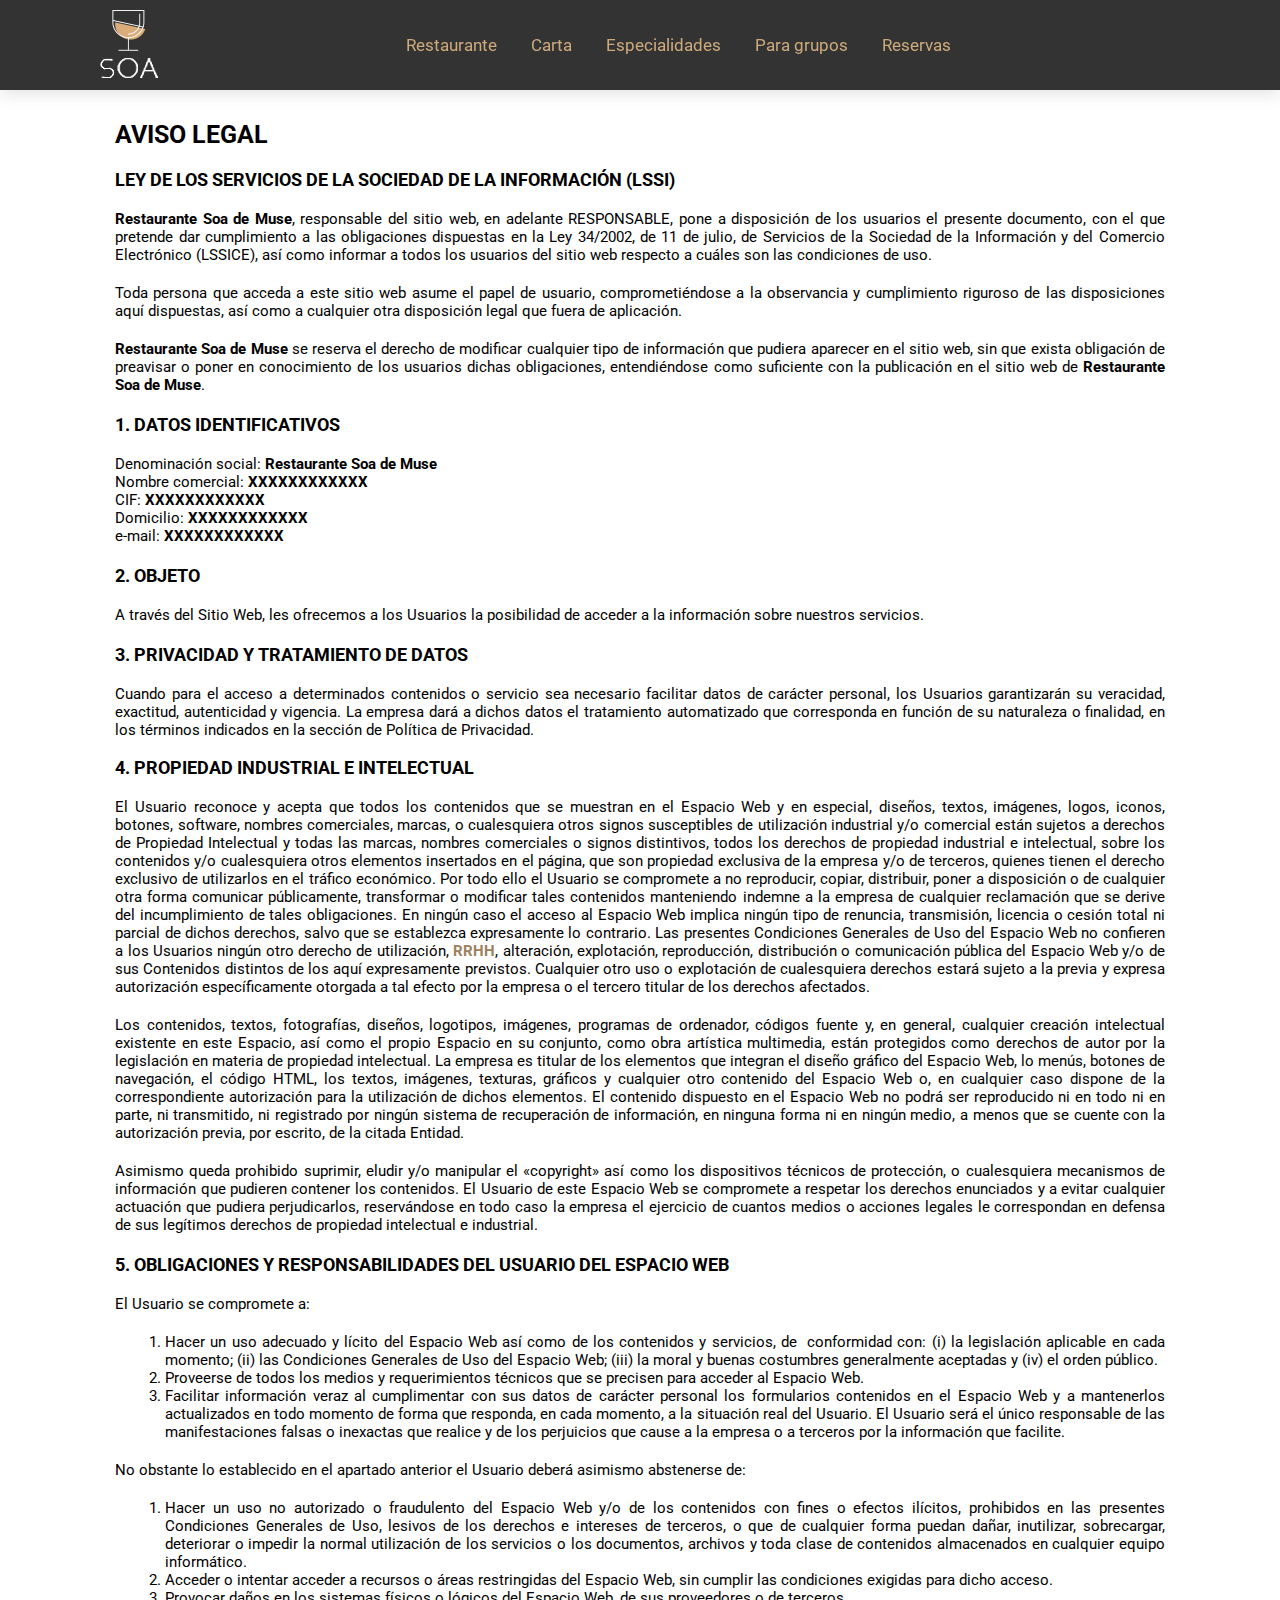
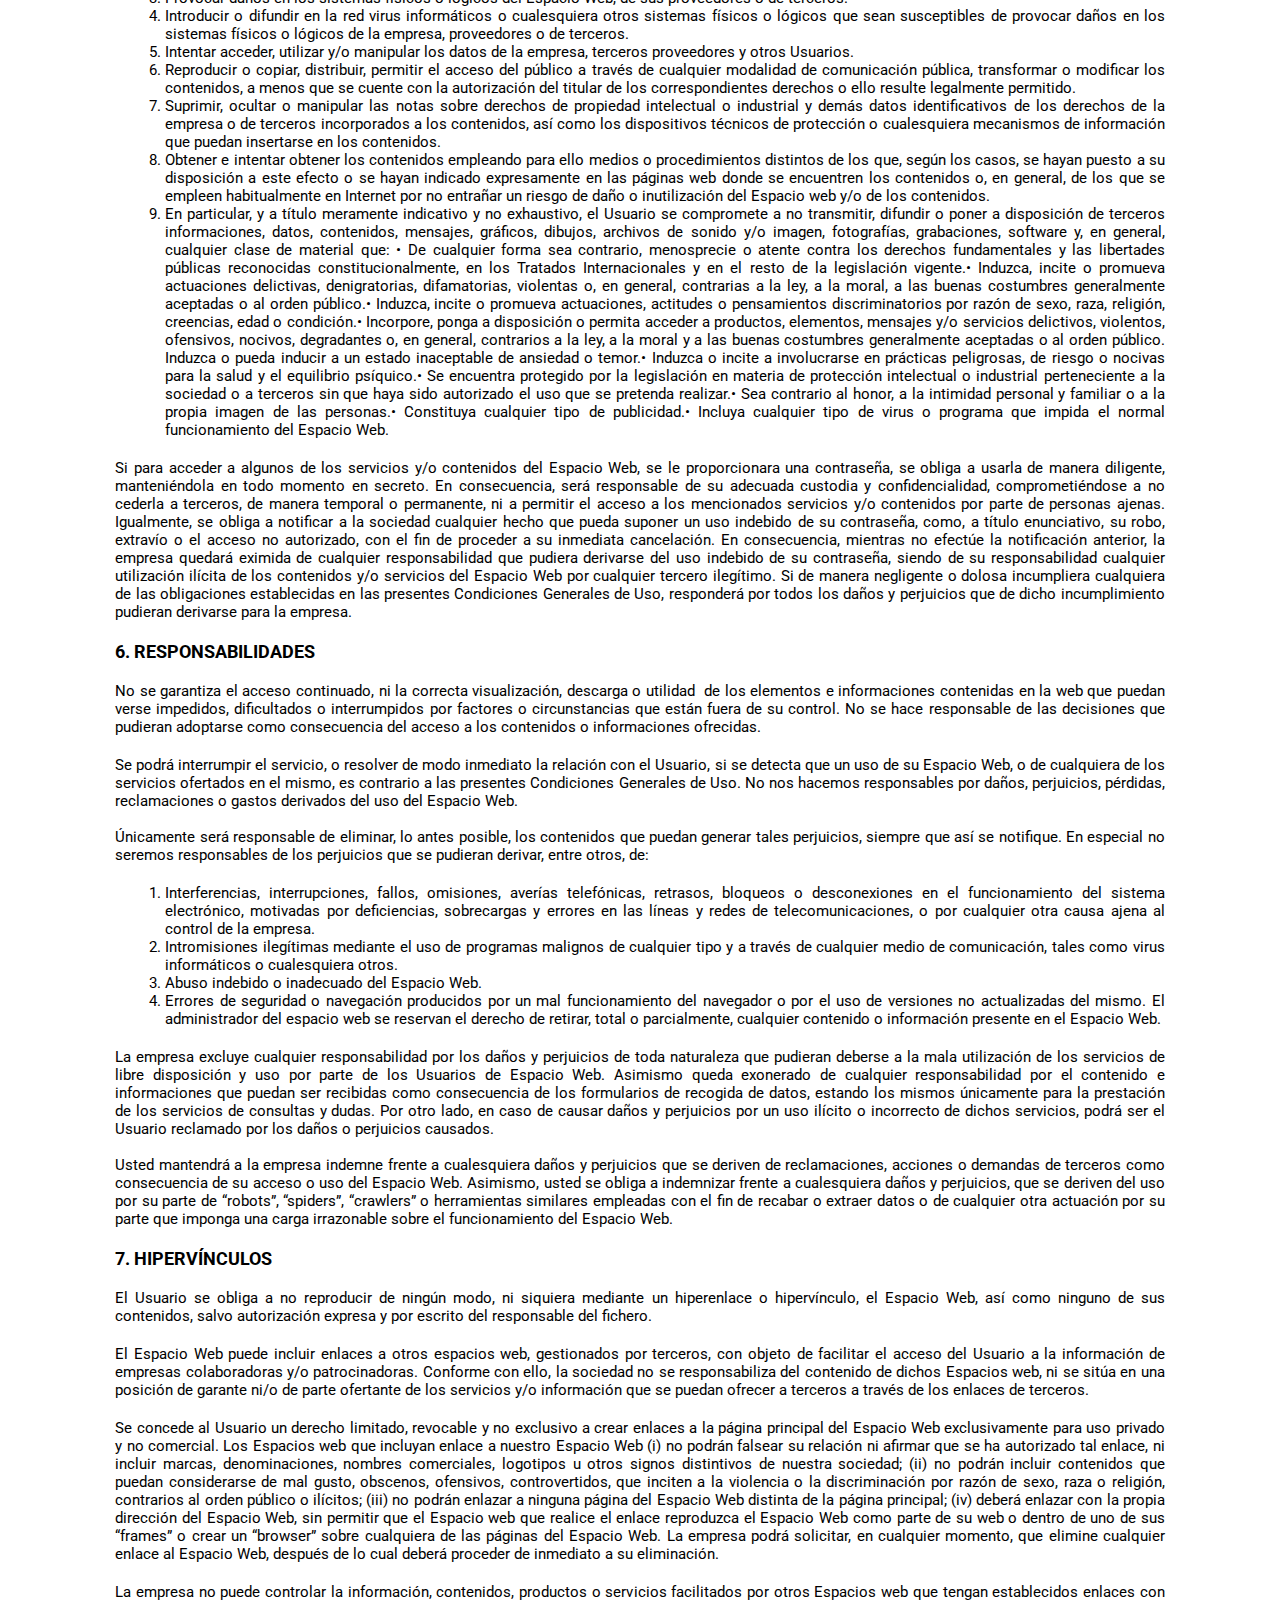
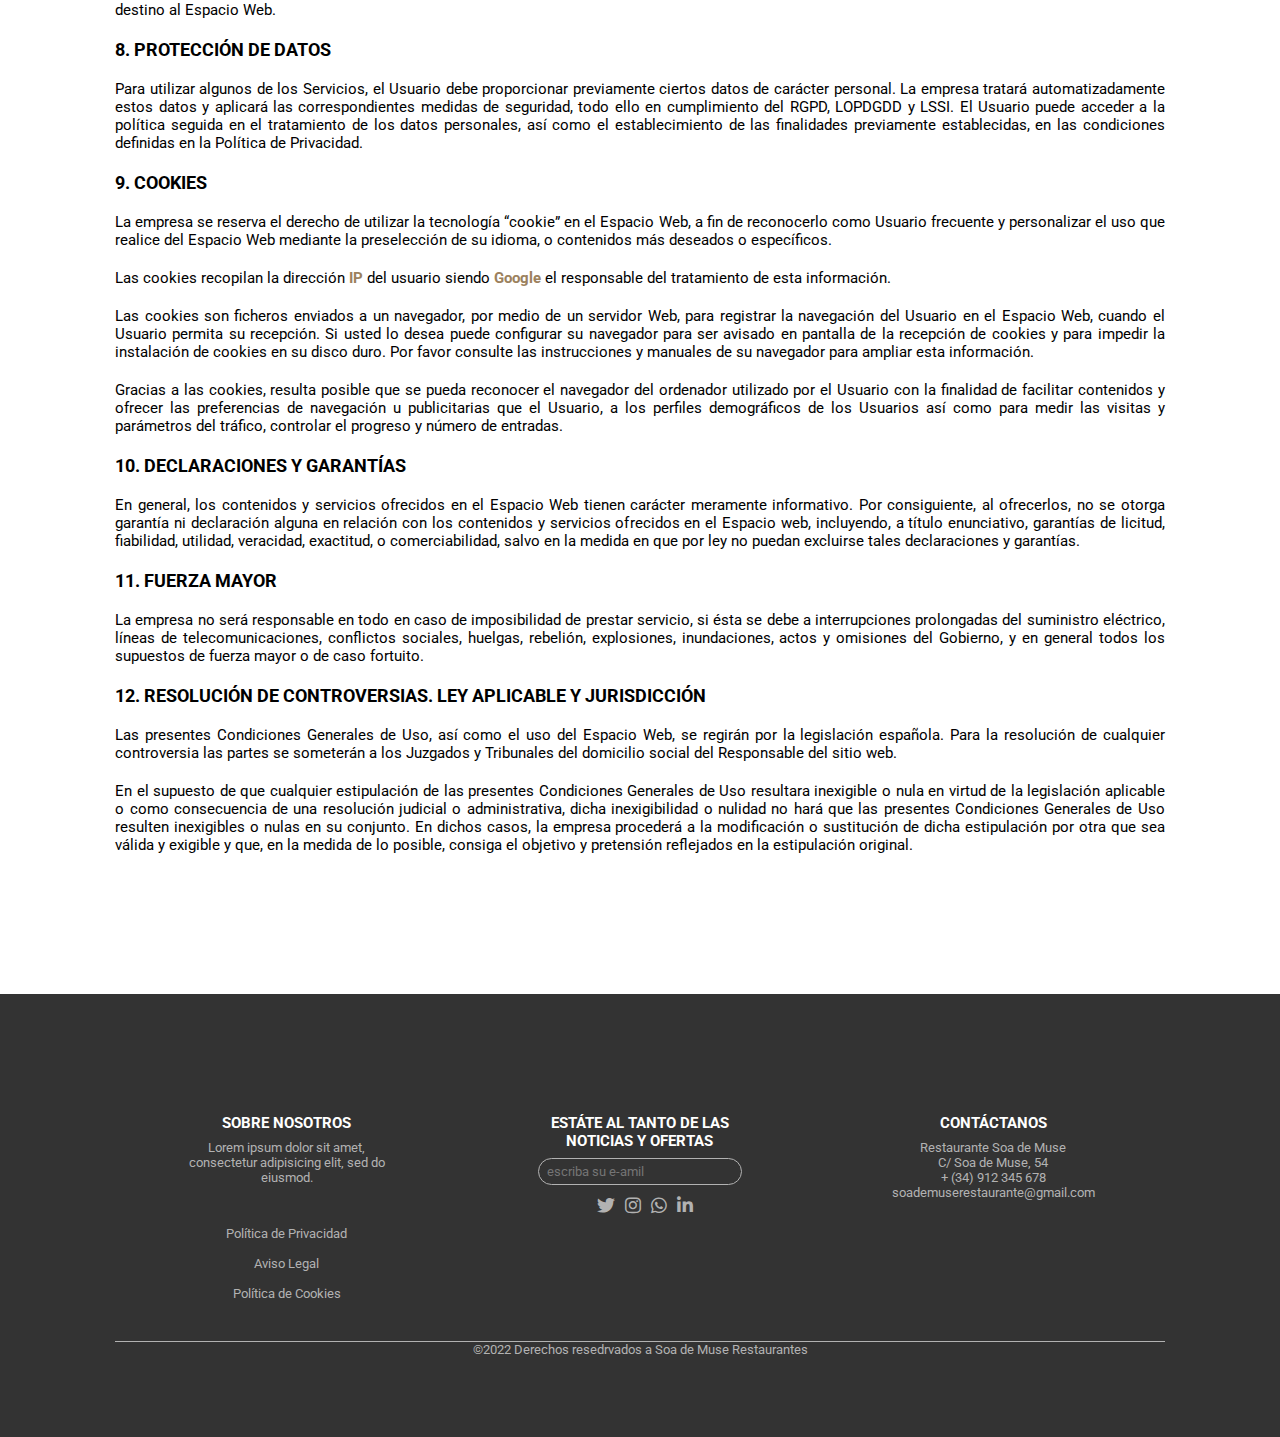
<file: html/legal.html>
<!DOCTYPE html>
<html lang="es">

<head>
    <meta charset="UTF-8">
    <meta http-equiv="X-UA-Compatible" content="IE=edge">
    <meta name="viewport" content="width=device-width, initial-scale=1.0">
    <title>Restaurante Soa de Muse</title>
    <link rel="stylesheet" type="text/css"
        href="https://cdnjs.cloudflare.com/ajax/libs/font-awesome/6.2.0/css/all.min.css">
    <!--///// ARCHIVOS CSS /////-->

    <link rel="stylesheet" type="text/css" href="../css/styles.css">
    <link rel="stylesheet" type="text/css" href="../css/legal.css">
    <link rel="stylesheet" type="text/css" href="../css/media.css">
</head>

<body>

    <!--///// HEADER /////-->
    <header>
        <a href="#" class="logo"><img src="../images/logo.png" alt="Logo"></a>

        <nav class="navbar">
            <a href="../index.html">Restaurante</a>
            <a href="carta.html">Carta</a>
            <a href="especialidades.html">Especialidades</a>
            <a href="grupos.html">Para grupos</a>
            <a href="reservas.html">Reservas</a>
        </nav>

        <div class="iconos">
            <i class="fas fa-bars" id="carta"></i>
        </div>
    </header>
    <!--///// LEGAL /////-->
    <section class="legal" id="legal">
        <h3>AVISO LEGAL</h3>
        <p><strong>LEY DE LOS SERVICIOS DE LA SOCIEDAD DE LA INFORMACIÓN&nbsp;(LSSI)</strong></p>
        <p><strong class="inline">Restaurante Soa de Muse</strong>, responsable del sitio web, en adelante RESPONSABLE,
            pone a disposición de los usuarios el presente documento, con el que pretende dar cumplimiento a las
            obligaciones dispuestas en la Ley 34/2002, de 11 de julio, de Servicios de la Sociedad de la Información y
            del Comercio Electrónico (LSSICE), así como informar a todos los usuarios del sitio web respecto a cuáles
            son las condiciones de uso.</p>
        <p>Toda persona que acceda a este sitio web asume el papel de usuario, comprometiéndose a la observancia y
            cumplimiento riguroso de las disposiciones aquí dispuestas, así como a cualquier otra disposición legal
            que fuera de aplicación.&nbsp;</p>
        <p><strong class="inline">Restaurante Soa de Muse</strong> se reserva el derecho de modificar cualquier tipo de
            información que pudiera aparecer en el sitio web, sin que exista obligación de preavisar o poner en
            conocimiento de los usuarios dichas obligaciones, entendiéndose como suficiente con la publicación en el
            sitio web de <strong class="inline">Restaurante Soa de Muse</strong>.
        </p>
        <p><strong>1. DATOS IDENTIFICATIVOS</strong></p>
        <p>Denominación social: <strong class="inline">Restaurante Soa de Muse</strong> <br>Nombre comercial: <strong
                class="inline">XXXXXXXXXXXX</strong><br>CIF: <strong class="inline">XXXXXXXXXXXX</strong><br>Domicilio:
            <strong class="inline">XXXXXXXXXXXX</strong> <br>e-mail: <strong class="inline">XXXXXXXXXXXX</strong>
        </p>
        <p><strong>2. OBJETO</strong></p>
        <p>A través del Sitio Web, les ofrecemos a los Usuarios la posibilidad de acceder a la información sobre
            nuestros servicios.</p>
        <p><strong>3. PRIVACIDAD Y TRATAMIENTO DE DATOS</strong></p>
        <p>Cuando para el acceso a determinados contenidos o servicio sea necesario facilitar datos de carácter
            personal, los Usuarios garantizarán su veracidad, exactitud, autenticidad y vigencia. La empresa dará a
            dichos datos el tratamiento automatizado que corresponda en función de su naturaleza o finalidad, en los
            términos indicados en la sección de Política de Privacidad.<br>&nbsp;<br><strong>4. PROPIEDAD INDUSTRIAL
                E INTELECTUAL</strong></p>
        <p>El Usuario reconoce y acepta que todos los contenidos que se muestran en el Espacio Web y en especial,
            diseños, textos, imágenes, logos, iconos, botones, software, nombres comerciales, marcas, o cualesquiera
            otros signos susceptibles de utilización industrial y/o comercial están sujetos a derechos de Propiedad
            Intelectual y todas las marcas, nombres comerciales o signos distintivos, todos los derechos de
            propiedad industrial e intelectual, sobre los contenidos y/o cualesquiera otros elementos insertados en
            el página, que son propiedad exclusiva de la empresa y/o de terceros, quienes tienen el derecho
            exclusivo de utilizarlos en el tráfico económico. Por todo ello el Usuario se compromete a no
            reproducir, copiar, distribuir, poner a disposición o de cualquier otra forma comunicar públicamente,
            transformar o modificar tales contenidos manteniendo indemne a la empresa de cualquier reclamación que
            se derive del incumplimiento de tales obligaciones. En ningún caso el acceso al Espacio Web implica
            ningún tipo de renuncia, transmisión, licencia o cesión total ni parcial de dichos derechos, salvo que
            se establezca expresamente lo contrario. Las presentes Condiciones Generales de Uso del Espacio Web no
            confieren a los Usuarios ningún otro derecho de utilización, <a href="https://presencialismo.com"
                class="rank-math-link" target="_blank" rel="noopener"><span
                    class="has-inline-color has-black-color">RRHH</span></a>, alteración, explotación, reproducción,
            distribución o comunicación pública del Espacio Web y/o de sus Contenidos distintos de los aquí
            expresamente previstos. Cualquier otro uso o explotación de cualesquiera derechos estará sujeto a la
            previa y expresa autorización específicamente otorgada a tal efecto por la empresa o el tercero titular
            de los derechos afectados.</p>
        <p>Los contenidos, textos, fotografías, diseños, logotipos, imágenes, programas de ordenador, códigos fuente
            y, en general, cualquier creación intelectual existente en este Espacio, así como el propio Espacio en
            su conjunto, como obra artística multimedia, están protegidos como derechos de autor por la legislación
            en materia de propiedad intelectual. La empresa es titular de los elementos que integran el diseño
            gráfico del Espacio Web, lo menús, botones de navegación, el código HTML, los textos, imágenes,
            texturas, gráficos y cualquier otro contenido del Espacio Web o, en cualquier caso dispone de la
            correspondiente autorización para la utilización de dichos elementos. El contenido dispuesto en el
            Espacio Web no podrá ser reproducido ni en todo ni en parte, ni transmitido, ni registrado por ningún
            sistema de recuperación de información, en ninguna forma ni en ningún medio, a menos que se cuente con
            la autorización previa, por escrito, de la citada Entidad.</p>
        <p>Asimismo queda prohibido suprimir, eludir y/o manipular el «copyright» así como los dispositivos técnicos
            de protección, o cualesquiera mecanismos de información que pudieren contener los contenidos. El Usuario
            de este Espacio Web se compromete a respetar los derechos enunciados y a evitar cualquier actuación que
            pudiera perjudicarlos, reservándose en todo caso la empresa el ejercicio de cuantos medios o acciones
            legales le correspondan en defensa de sus legítimos derechos de propiedad intelectual e industrial.</p>
        <p><strong>5. OBLIGACIONES Y RESPONSABILIDADES DEL USUARIO DEL ESPACIO WEB</strong></p>
        <p>El Usuario se compromete a:</p>
        <ol>
            <li>Hacer un uso adecuado y lícito del Espacio Web así como de los contenidos y servicios, de&nbsp;
                conformidad con: (i) la legislación aplicable en cada momento; (ii) las Condiciones Generales de Uso
                del Espacio Web; (iii) la moral y buenas costumbres generalmente aceptadas y (iv) el orden público.
            </li>
            <li>Proveerse de todos los medios y requerimientos técnicos que se precisen para acceder al Espacio Web.
            </li>
            <li>Facilitar información veraz al cumplimentar con sus datos de carácter personal los formularios
                contenidos en el Espacio Web y a mantenerlos actualizados en todo momento de forma que responda, en
                cada momento, a la situación real del Usuario. El Usuario será el único responsable de las
                manifestaciones falsas o inexactas que realice y de los perjuicios que cause a la empresa o a
                terceros por la información que facilite.</li>
        </ol>
        <p>No obstante lo establecido en el apartado anterior el Usuario deberá asimismo abstenerse de:</p>
        <ol>
            <li>Hacer un uso no autorizado o fraudulento del Espacio Web y/o de los contenidos con fines o efectos
                ilícitos, prohibidos en las presentes Condiciones Generales de Uso, lesivos de los derechos e
                intereses de terceros, o que de cualquier forma puedan dañar, inutilizar, sobrecargar, deteriorar o
                impedir la normal utilización de los servicios o los documentos, archivos y toda clase de contenidos
                almacenados en cualquier equipo informático.</li>
            <li>Acceder o intentar acceder a recursos o áreas restringidas del Espacio Web, sin cumplir las
                condiciones exigidas para dicho acceso.</li>
            <li>Provocar daños en los sistemas físicos o lógicos del Espacio Web, de sus proveedores o de terceros.
            </li>
            <li>Introducir o difundir en la red virus informáticos o cualesquiera otros sistemas físicos o lógicos
                que sean susceptibles de provocar daños en los sistemas físicos o lógicos de la empresa, proveedores
                o de terceros.</li>
            <li>Intentar acceder, utilizar y/o manipular los datos de la empresa, terceros proveedores y otros
                Usuarios.</li>
            <li>Reproducir o copiar, distribuir, permitir el acceso del público a través de cualquier modalidad de
                comunicación pública, transformar o modificar los contenidos, a menos que se cuente con la
                autorización del titular de los correspondientes derechos o ello resulte legalmente permitido.</li>
            <li>Suprimir, ocultar o manipular las notas sobre derechos de propiedad intelectual o industrial y demás
                datos identificativos de los derechos de la empresa o de terceros incorporados a los contenidos, así
                como los dispositivos técnicos de protección o cualesquiera mecanismos de información que puedan
                insertarse en los contenidos.</li>
            <li>Obtener e intentar obtener los contenidos empleando para ello medios o procedimientos distintos de
                los que, según los casos, se hayan puesto a su disposición a este efecto o se hayan indicado
                expresamente en las páginas web donde se encuentren los contenidos o, en general, de los que se
                empleen habitualmente en Internet por no entrañar un riesgo de daño o inutilización del Espacio web
                y/o de los contenidos.</li>
            <li>En particular, y a título meramente indicativo y no exhaustivo, el Usuario se compromete a no
                transmitir, difundir o poner a disposición de terceros informaciones, datos, contenidos, mensajes,
                gráficos, dibujos, archivos de sonido y/o imagen, fotografías, grabaciones, software y, en general,
                cualquier clase de material que: • De cualquier forma sea contrario, menosprecie o atente contra los
                derechos fundamentales y las libertades públicas reconocidas constitucionalmente, en los Tratados
                Internacionales y en el resto de la legislación vigente.• Induzca, incite o promueva actuaciones
                delictivas, denigratorias, difamatorias, violentas o, en general, contrarias a la ley, a la moral, a
                las buenas costumbres generalmente aceptadas o al orden público.• Induzca, incite o promueva
                actuaciones, actitudes o pensamientos discriminatorios por razón de sexo, raza, religión, creencias,
                edad o condición.• Incorpore, ponga a disposición o permita acceder a productos, elementos, mensajes
                y/o servicios delictivos, violentos, ofensivos, nocivos, degradantes o, en general, contrarios a la
                ley, a la moral y a las buenas costumbres generalmente aceptadas o al orden público. Induzca o pueda
                inducir a un estado inaceptable de ansiedad o temor.• Induzca o incite a involucrarse en prácticas
                peligrosas, de riesgo o nocivas para la salud y el equilibrio psíquico.• Se encuentra protegido por
                la legislación en materia de protección intelectual o industrial perteneciente a la sociedad o a
                terceros sin que haya sido autorizado el uso que se pretenda realizar.• Sea contrario al honor, a la
                intimidad personal y familiar o a la propia imagen de las personas.• Constituya cualquier tipo de
                publicidad.• Incluya cualquier tipo de virus o programa que impida el normal funcionamiento del
                Espacio Web.</li>
        </ol>
        <p>Si para acceder a algunos de los servicios y/o contenidos del Espacio Web, se le proporcionara una
            contraseña, se obliga a usarla de manera diligente, manteniéndola en todo momento en secreto. En
            consecuencia, será responsable de su adecuada custodia y confidencialidad, comprometiéndose a no cederla
            a terceros, de manera temporal o permanente, ni a permitir el acceso a los mencionados servicios y/o
            contenidos por parte de personas ajenas. Igualmente, se obliga a notificar a la sociedad cualquier hecho
            que pueda suponer un uso indebido de su contraseña, como, a título enunciativo, su robo, extravío o el
            acceso no autorizado, con el fin de proceder a su inmediata cancelación. En consecuencia, mientras no
            efectúe la notificación anterior, la empresa quedará eximida de cualquier responsabilidad que pudiera
            derivarse del uso indebido de su contraseña, siendo de su responsabilidad cualquier utilización ilícita
            de los contenidos y/o servicios del Espacio Web por cualquier tercero ilegítimo. Si de manera negligente
            o dolosa incumpliera cualquiera de las obligaciones establecidas en las presentes Condiciones Generales
            de Uso, responderá por todos los daños y perjuicios que de dicho incumplimiento pudieran derivarse para
            la empresa.</p>
        <p><strong>6. RESPONSABILIDADES</strong></p>
        <p>No se garantiza el acceso continuado, ni la correcta visualización, descarga o utilidad&nbsp; de los
            elementos e informaciones contenidas en la web que puedan verse impedidos, dificultados o interrumpidos
            por factores o circunstancias que están fuera de su control. No se hace responsable de las decisiones
            que pudieran adoptarse como consecuencia del acceso a los contenidos o informaciones ofrecidas.</p>
        <p>Se podrá interrumpir el servicio, o resolver de modo inmediato la relación con el Usuario, si se detecta
            que un uso de su Espacio Web, o de cualquiera de los servicios ofertados en el mismo, es contrario a las
            presentes Condiciones Generales de Uso. No nos hacemos responsables por daños, perjuicios, pérdidas,
            reclamaciones o gastos derivados del uso del Espacio Web.<br>&nbsp;<br>Únicamente será responsable de
            eliminar, lo antes posible, los contenidos que puedan generar tales perjuicios, siempre que así se
            notifique. En especial no seremos responsables de los perjuicios que se pudieran derivar, entre otros,
            de:</p>
        <ol>
            <li>Interferencias, interrupciones, fallos, omisiones, averías telefónicas, retrasos, bloqueos o
                desconexiones en el funcionamiento del sistema electrónico, motivadas por deficiencias, sobrecargas
                y errores en las líneas y redes de telecomunicaciones, o por cualquier otra causa ajena al control
                de la empresa.&nbsp;</li>
            <li>Intromisiones ilegítimas mediante el uso de programas malignos de cualquier tipo y a través de
                cualquier medio de comunicación, tales como virus informáticos o cualesquiera otros.</li>
            <li>Abuso indebido o inadecuado del Espacio Web.</li>
            <li>Errores de seguridad o navegación producidos por un mal funcionamiento del navegador o por el uso de
                versiones no actualizadas del mismo. El administrador del espacio web se reservan el derecho de
                retirar, total o parcialmente, cualquier contenido o información presente en el Espacio Web.</li>
        </ol>
        <p>La empresa excluye cualquier responsabilidad por los daños y perjuicios de toda naturaleza que pudieran
            deberse a la mala utilización de los servicios de libre disposición y uso por parte de los Usuarios de
            Espacio Web. Asimismo queda exonerado de cualquier responsabilidad por el contenido e informaciones que
            puedan ser recibidas como consecuencia de los formularios de recogida de datos, estando los mismos
            únicamente para la prestación de los servicios de consultas y dudas. Por otro lado, en caso de causar
            daños y perjuicios por un uso ilícito o incorrecto de dichos servicios, podrá ser el Usuario reclamado
            por los daños o perjuicios causados.<br>&nbsp;<br>Usted mantendrá a la empresa indemne frente a
            cualesquiera daños y perjuicios que se deriven de reclamaciones, acciones o demandas de terceros como
            consecuencia de su acceso o uso del Espacio Web. Asimismo, usted se obliga a indemnizar frente a
            cualesquiera daños y perjuicios, que se deriven del uso por su parte de “robots”, “spiders”, “crawlers”
            o herramientas similares empleadas con el fin de recabar o extraer datos o de cualquier otra actuación
            por su parte que imponga una carga irrazonable sobre el funcionamiento del Espacio Web.</p>
        <p><strong>7. HIPERVÍNCULOS</strong></p>
        <p>El Usuario se obliga a no reproducir de ningún modo, ni siquiera mediante un hiperenlace o hipervínculo,
            el Espacio Web, así como ninguno de sus contenidos, salvo autorización expresa y por escrito del
            responsable del fichero.</p>
        <p>El Espacio Web puede incluir enlaces a otros espacios web, gestionados por terceros, con objeto de
            facilitar el acceso del Usuario a la información de empresas colaboradoras y/o patrocinadoras. Conforme
            con ello, la sociedad no se responsabiliza del contenido de dichos Espacios web, ni se sitúa en una
            posición de garante ni/o de parte ofertante de los servicios y/o información que se puedan ofrecer a
            terceros a través de los enlaces de terceros.</p>
        <p>Se concede al Usuario un derecho limitado, revocable y no exclusivo a crear enlaces a la página principal
            del Espacio Web exclusivamente para uso privado y no comercial. Los Espacios web que incluyan enlace a
            nuestro Espacio Web (i) no podrán falsear su relación ni afirmar que se ha autorizado tal enlace, ni
            incluir marcas, denominaciones, nombres comerciales, logotipos u otros signos distintivos de nuestra
            sociedad; (ii) no podrán incluir contenidos que puedan considerarse de mal gusto, obscenos, ofensivos,
            controvertidos, que inciten a la violencia o la discriminación por razón de sexo, raza o religión,
            contrarios al orden público o ilícitos; (iii) no podrán enlazar a ninguna página del Espacio Web
            distinta de la página principal; (iv) deberá enlazar con la propia dirección del Espacio Web, sin
            permitir que el Espacio web que realice el enlace reproduzca el Espacio Web como parte de su web o
            dentro de uno de sus “frames” o crear un “browser” sobre cualquiera de las páginas del Espacio Web. La
            empresa podrá solicitar, en cualquier momento, que elimine cualquier enlace al Espacio Web, después de
            lo cual deberá proceder de inmediato a su eliminación.</p>
        <p>La empresa no puede controlar la información, contenidos, productos o servicios facilitados por otros
            Espacios web que tengan establecidos enlaces con destino al Espacio Web.</p>
        <p><strong>8. PROTECCIÓN DE DATOS</strong></p>
        <p>Para utilizar algunos de los Servicios, el Usuario debe proporcionar previamente ciertos datos de
            carácter personal. La empresa tratará automatizadamente estos datos y aplicará las correspondientes
            medidas de seguridad, todo ello en cumplimiento del RGPD, LOPDGDD y LSSI. El Usuario puede acceder a la
            política seguida en el tratamiento de los datos personales, así como el establecimiento de las
            finalidades previamente establecidas, en las condiciones definidas en la Política de Privacidad.</p>
        <p><strong>9. COOKIES</strong></p>
        <p>La empresa se reserva el derecho de utilizar la tecnología “cookie” en el Espacio Web, a fin de
            reconocerlo como Usuario frecuente y personalizar el uso que realice del Espacio Web mediante la
            preselección de su idioma, o contenidos más deseados o específicos.</p>
        <p>Las cookies recopilan la dirección<span class="has-inline-color has-black-color"> <a class="rank-math-link"
                    href="https://ceporros.com">IP</a> </span>del usuario siendo <a href="https://presencialismo.com"
                class="rank-math-link" target="_blank" rel="noopener"><span
                    class="has-inline-color has-black-color">Google</span></a> el responsable del tratamiento de
            esta información.</p>
        <p>Las cookies son ficheros enviados a un navegador, por medio de un servidor Web, para registrar la
            navegación del Usuario en el Espacio Web, cuando el Usuario permita su recepción. Si usted lo desea
            puede configurar su navegador para ser avisado en pantalla de la recepción de cookies y para impedir la
            instalación de cookies en su disco duro. Por favor consulte las instrucciones y manuales de su navegador
            para ampliar esta información.</p>
        <p>Gracias a las cookies, resulta posible que se pueda reconocer el navegador del ordenador utilizado por el
            Usuario con la finalidad de facilitar contenidos y ofrecer las preferencias de navegación u
            publicitarias que el Usuario, a los perfiles demográficos de los Usuarios así como para medir las
            visitas y parámetros del tráfico, controlar el progreso y número de entradas.</p>
        <p><strong>10. DECLARACIONES Y GARANTÍAS</strong></p>
        <p>En general, los contenidos y servicios ofrecidos en el Espacio Web tienen carácter meramente informativo.
            Por consiguiente, al ofrecerlos, no se otorga garantía ni declaración alguna en relación con los
            contenidos y servicios ofrecidos en el Espacio web, incluyendo, a título enunciativo, garantías de
            licitud, fiabilidad, utilidad, veracidad, exactitud, o comerciabilidad, salvo en la medida en que por
            ley no puedan excluirse tales declaraciones y garantías.</p>
        <p><strong>11. FUERZA MAYOR</strong></p>
        <p>La empresa no será responsable en todo en caso de imposibilidad de prestar servicio, si ésta se debe a
            interrupciones prolongadas del suministro eléctrico, líneas de telecomunicaciones, conflictos sociales,
            huelgas, rebelión, explosiones, inundaciones, actos y omisiones del Gobierno, y en general todos los
            supuestos de fuerza mayor o de caso fortuito.</p>
        <p><strong>12. RESOLUCIÓN DE CONTROVERSIAS. LEY APLICABLE Y JURISDICCIÓN</strong></p>
        <p>Las presentes Condiciones Generales de Uso, así como el uso del Espacio Web, se regirán por la
            legislación española. Para la resolución de cualquier controversia las partes se someterán a los
            Juzgados y Tribunales del domicilio social del Responsable del sitio web.</p>
        <p>En el supuesto de que cualquier estipulación de las presentes Condiciones Generales de Uso resultara
            inexigible o nula en virtud de la legislación aplicable o como consecuencia de una resolución judicial o
            administrativa, dicha inexigibilidad o nulidad no hará que las presentes Condiciones Generales de Uso
            resulten inexigibles o nulas en su conjunto. En dichos casos, la empresa procederá a la modificación o
            sustitución de dicha estipulación por otra que sea válida y exigible y que, en la medida de lo posible,
            consiga el objetivo y pretensión reflejados en la estipulación original.</p>
    </section>

    <!--///// FOOTER /////-->
    <footer>
        <div class="container">
            <div>
                <h3>SOBRE NOSOTROS</h3>
                <p>Lorem ipsum dolor sit amet, consectetur adipisicing elit, sed do eiusmod.</p>
            </div>

            <div>
                <h3>ESTÁTE AL TANTO DE LAS NOTICIAS Y OFERTAS</h3>
                <input type="email" name="" placeholder="escriba su e-amil">
                <ul>
                    <li><a href="https://twitter.com/"><i class="fa-brands fa-twitter"></i></a></li>
                    <li><a href="https://instagram.com/"><i class="fa-brands fa-instagram"></i></a></li>
                    <li><a href="https://whatsapp.com/"><i class="fa-brands fa-whatsapp"></i></a></li>
                    <li><a href="https://linkedin.com/"><i class="fa-brands fa-linkedin-in"></i></a></li>
                </ul>
            </div>

            <div>
                <h3>CONTÁCTANOS</h3>
                <span>Restaurante Soa de Muse</span>
                <span>C/ Soa de Muse, 54</span>
                <span>+ (34) 912 345 678</span>
                <span>soademuserestaurante@gmail.com</span>
            </div>

            <div>
                <span><a style="color: #b2b2b2;" href="privacidad.html">Política de Privacidad</a></span><br>
                <span><a style="color: #b2b2b2;" href="#">Aviso Legal</a></span><br>
                <span><a style="color: #b2b2b2;" href="cookies.html">Política de Cookies</a></span>
            </div>
        </div>
        <p>&copy;2022 Derechos resedrvados a Soa de Muse Restaurantes</p>
    </footer>
    <!--///// SCRIPTS /////-->
    <script type="text/javascript" src="../js/main.js"></script>
    <script type="text/javascript" src="../js/accordion.js"></script>
</body>

</html>
</file>
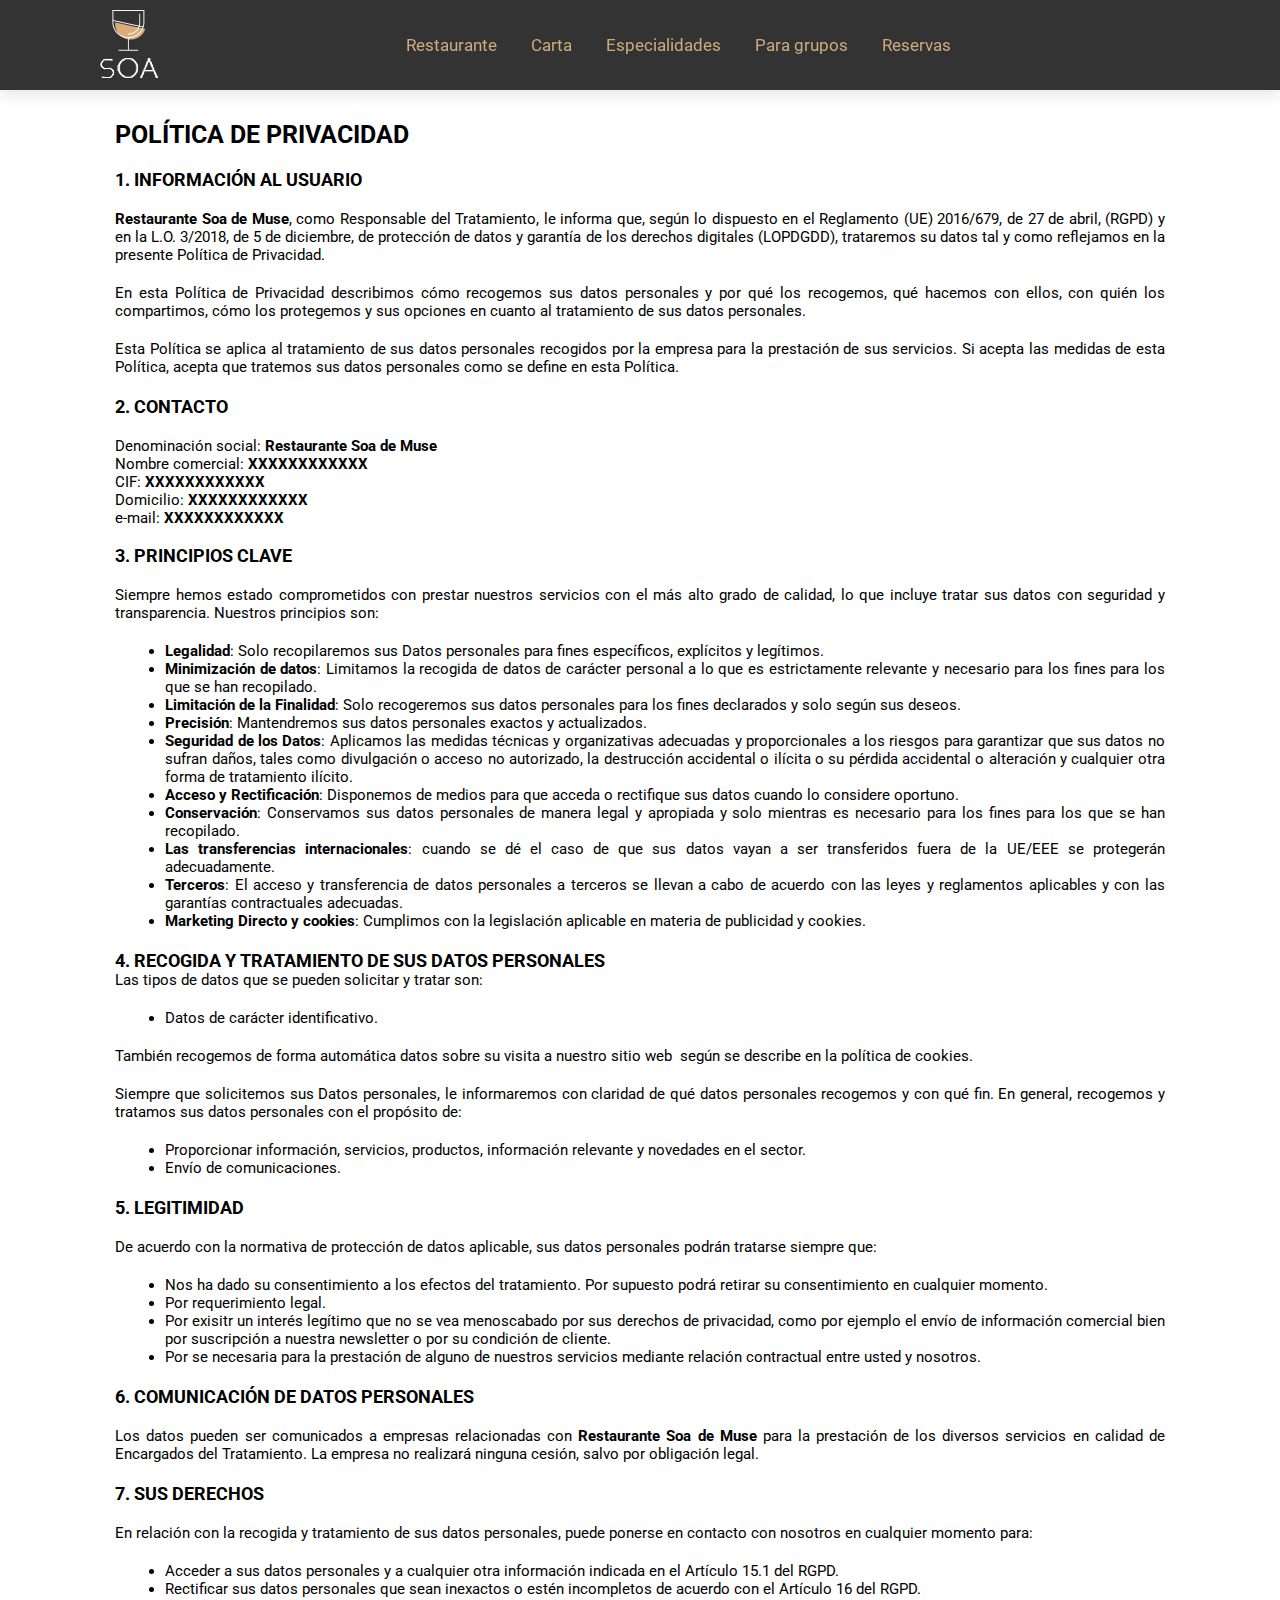
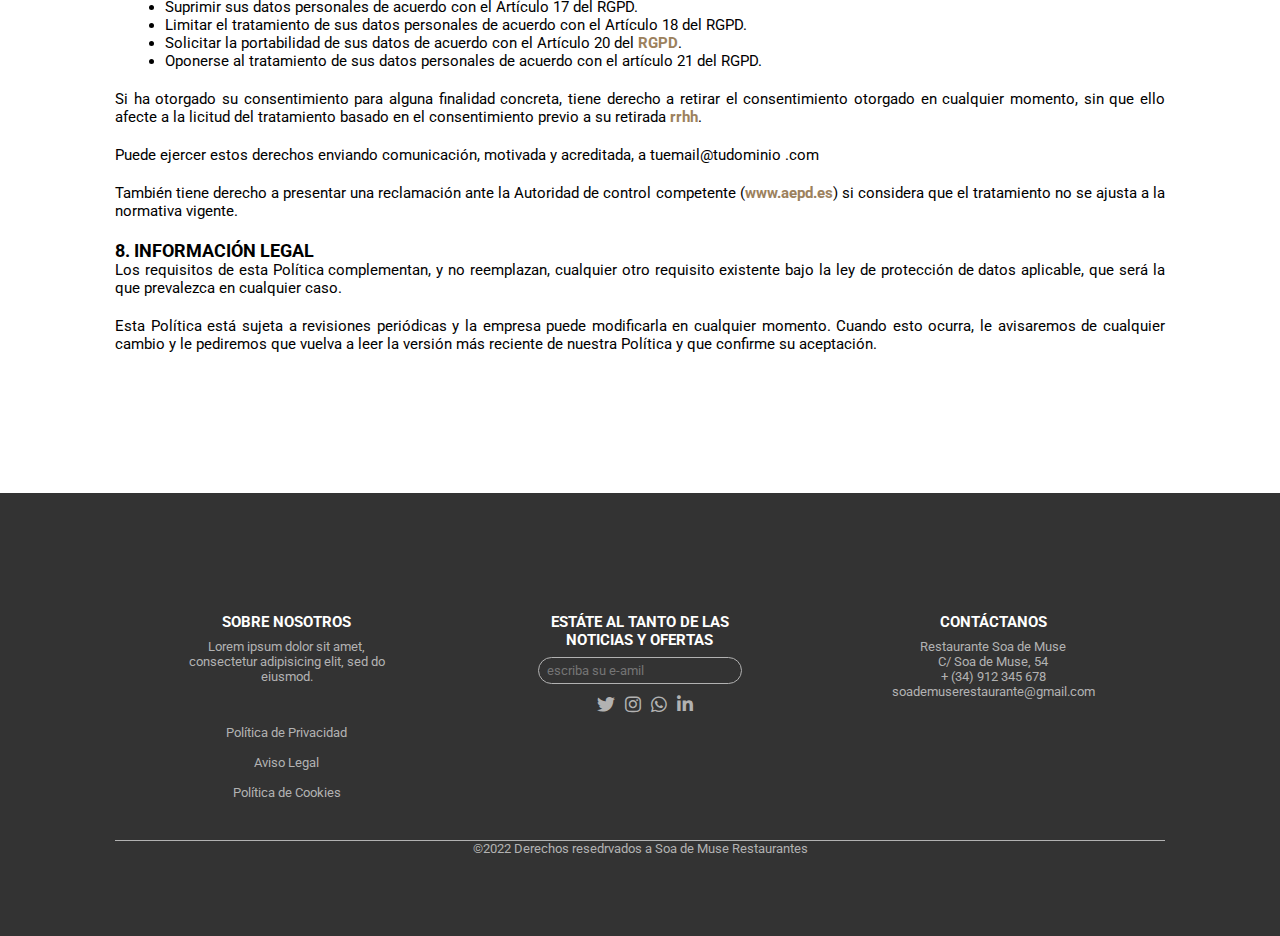
<file: html/privacidad.html>
<!DOCTYPE html>
<html lang="es">

<head>
    <meta charset="UTF-8">
    <meta http-equiv="X-UA-Compatible" content="IE=edge">
    <meta name="viewport" content="width=device-width, initial-scale=1.0">
    <title>Restaurante Soa de Muse</title>
    <link rel="stylesheet" type="text/css"
        href="https://cdnjs.cloudflare.com/ajax/libs/font-awesome/6.2.0/css/all.min.css">
    <!--///// ARCHIVOS CSS /////-->

    <link rel="stylesheet" type="text/css" href="../css/styles.css">
    <link rel="stylesheet" type="text/css" href="../css/legal.css">
    <link rel="stylesheet" type="text/css" href="../css/media.css">
</head>

<body>

    <!--///// HEADER /////-->
    <header>
        <a href="#" class="logo"><img src="../images/logo.png" alt="Logo"></a>

        <nav class="navbar">
            <a href="../index.html">Restaurante</a>
            <a href="carta.html">Carta</a>
            <a href="especialidades.html">Especialidades</a>
            <a href="grupos.html">Para grupos</a>
            <a href="reservas.html">Reservas</a>
        </nav>

        <div class="iconos">
            <i class="fas fa-bars" id="carta"></i>
        </div>
    </header>
    <!--///// PRIVACIDAD /////-->
    <section class="legal" id="legal">
        <div class="entry-content clear" itemprop="text">
            <h3>POLÍTICA DE PRIVACIDAD</h3>
            <p><strong>1.</strong> <strong>INFORMACIÓN AL USUARIO</strong></p>
            <p><strong class="inline">Restaurante Soa de Muse</strong>, como Responsable del Tratamiento, le informa
                que, según lo dispuesto
                en el Reglamento (UE) 2016/679, de 27 de abril, (RGPD) y en la L.O. 3/2018, de 5 de diciembre, de
                protección de datos y garantía de los derechos digitales (LOPDGDD), trataremos su datos tal y como
                reflejamos en la presente Política de Privacidad.</p>
            <p>En esta Política de Privacidad describimos cómo recogemos sus datos personales y por qué los recogemos,
                qué hacemos con ellos, con quién los compartimos, cómo los protegemos y sus opciones en cuanto al
                tratamiento de sus datos personales.</p>
            <p>Esta Política se aplica al tratamiento de sus datos personales recogidos por la empresa para la
                prestación de sus servicios. Si acepta las medidas de esta Política, acepta que tratemos sus datos
                personales como se define en esta Política.</p>
            <p><strong>2. CONTACTO</strong></p>
            <p>Denominación social: <strong class="inline">Restaurante Soa de Muse</strong> <br>Nombre comercial:
                <strong class="inline">XXXXXXXXXXXX</strong><br>CIF: <strong
                    class="inline">XXXXXXXXXXXX</strong><br>Domicilio:
                <strong class="inline">XXXXXXXXXXXX</strong> <br>e-mail: <strong class="inline">XXXXXXXXXXXX</strong>
                <br>&nbsp;<br>
                <strong>3. PRINCIPIOS CLAVE</strong>
            </p>
            <p>Siempre hemos estado comprometidos con prestar nuestros servicios con el más alto grado de calidad, lo
                que incluye tratar sus datos con seguridad y transparencia. Nuestros principios son:</p>
            <ul>
                <li><strong>Legalidad</strong>: Solo recopilaremos sus Datos personales para fines específicos,
                    explícitos y legítimos.</li>
                <li><strong>Minimización de datos</strong>: Limitamos la recogida de datos de carácter personal a lo que
                    es estrictamente relevante y necesario para los fines para los que se han recopilado.</li>
                <li><strong>Limitación de la Finalidad</strong>: Solo recogeremos sus datos personales para los fines
                    declarados y solo según sus deseos.</li>
                <li><strong>Precisión</strong>: Mantendremos sus datos personales exactos y actualizados.</li>
                <li><strong>Seguridad de los Datos</strong>: Aplicamos las medidas técnicas y organizativas adecuadas y
                    proporcionales a los riesgos para garantizar que sus datos no sufran daños, tales como divulgación o
                    acceso no autorizado, la destrucción accidental o ilícita o su pérdida accidental o alteración y
                    cualquier otra forma de tratamiento ilícito.</li>
                <li><strong>Acceso y Rectificación</strong>: Disponemos de medios para que acceda o rectifique sus datos
                    cuando lo considere oportuno.</li>
                <li><strong>Conservación</strong>: Conservamos sus datos personales de manera legal y apropiada y solo
                    mientras es necesario para los fines para los que se han recopilado.</li>
                <li><strong>Las transferencias internacionales</strong>: cuando se dé el caso de que sus datos vayan a
                    ser transferidos fuera de la UE/EEE se protegerán adecuadamente.</li>
                <li><strong>Terceros</strong>: El acceso y transferencia de datos personales a terceros se llevan a cabo
                    de acuerdo con las leyes y reglamentos aplicables y con las garantías contractuales adecuadas.</li>
                <li><strong>Marketing Directo y cookies</strong>: Cumplimos con la legislación aplicable en materia de
                    publicidad y cookies.</li>
            </ul>
            <p><strong>4. RECOGIDA Y TRATAMIENTO DE SUS DATOS PERSONALES</strong><br>Las tipos de datos que se pueden
                solicitar y tratar son:</p>
            <ul>
                <li>Datos de carácter identificativo.</li>
            </ul>
            <p>También recogemos de forma automática datos sobre su visita a nuestro sitio web&nbsp; según se describe
                en la política de cookies.</p>
            <p>Siempre que solicitemos sus Datos personales, le informaremos con claridad de qué datos personales
                recogemos y con qué fin. En general, recogemos y tratamos sus datos personales con el propósito de:</p>
            <ul>
                <li>Proporcionar información, servicios, productos, información relevante y novedades en el sector.</li>
                <li>Envío de comunicaciones.</li>
            </ul>
            <p><strong>5. LEGITIMIDAD</strong></p>
            <p>De acuerdo con la normativa de protección de datos aplicable, sus datos personales podrán tratarse
                siempre que:</p>
            <ul>
                <li>Nos ha dado su consentimiento a los efectos del tratamiento. Por supuesto podrá retirar su
                    consentimiento en cualquier momento.</li>
                <li>Por requerimiento legal.</li>
                <li>Por exisitr un interés legítimo que no se vea menoscabado por sus derechos de privacidad, como por
                    ejemplo el envío de información comercial bien por suscripción a nuestra newsletter o por su
                    condición de cliente.</li>
                <li>Por se necesaria para la prestación de alguno de nuestros servicios mediante relación contractual
                    entre usted y nosotros.</li>
            </ul>
            <p><strong>6. COMUNICACIÓN DE DATOS PERSONALES</strong></p>
            <p>Los datos pueden ser comunicados a empresas relacionadas con&nbsp;<strong class="inline">Restaurante Soa
                    de Muse</strong>&nbsp;para la prestación de los diversos servicios en calidad de Encargados del
                Tratamiento. La empresa no realizará ninguna cesión, salvo por obligación legal.</p>
            <p><strong>7. SUS DERECHOS</strong></p>
            <p>En relación con la recogida y tratamiento de sus datos personales, puede ponerse en contacto con nosotros
                en cualquier momento para:</p>
            <ul>
                <li>Acceder a sus datos personales y a cualquier otra información indicada en el Artículo 15.1 del RGPD.
                </li>
                <li>Rectificar sus datos personales que sean inexactos o estén incompletos de acuerdo con el Artículo 16
                    del RGPD.</li>
                <li>Suprimir sus datos personales de acuerdo con el Artículo 17 del RGPD.</li>
                <li>Limitar el tratamiento de sus datos personales de acuerdo con el Artículo 18 del RGPD.</li>
                <li>Solicitar la portabilidad de sus datos de acuerdo con el Artículo 20 del <a
                        href="https://presencialismo.com" class="rank-math-link" target="_blank" rel="noopener"><span
                            class="has-inline-color has-black-color">RGPD</span></a>.</li>
                <li>Oponerse al tratamiento de sus datos personales de acuerdo con el artículo 21 del RGPD.</li>
            </ul>
            <p>Si ha otorgado su consentimiento para alguna finalidad concreta, tiene derecho a retirar el
                consentimiento otorgado en cualquier momento, sin que ello afecte a la licitud del tratamiento basado en
                el consentimiento previo a su retirada <a href="https://presencialismo.com" class="rank-math-link"
                    target="_blank" rel="noopener"><span class="has-inline-color has-black-color">rrhh</span></a>.</p>
            <p>Puede ejercer estos derechos enviando comunicación, motivada y acreditada, a tuemail@tudominio .com</p>
            <p>También tiene derecho a presentar una reclamación ante la Autoridad de control competente (<a
                    href="https://aepd.es" class="rank-math-link" target="_blank" rel="noopener">www.aepd.es</a>)
                si&nbsp;considera que el tratamiento no se ajusta a la normativa vigente.</p>
            <p><strong>8. INFORMACIÓN LEGAL</strong><br>Los requisitos de esta Política complementan, y no reemplazan,
                cualquier otro requisito existente bajo la ley de protección de datos aplicable, que será la que
                prevalezca en cualquier caso.</p>
            <p>Esta Política está sujeta a revisiones periódicas y la empresa puede modificarla en cualquier momento.
                Cuando esto ocurra, le avisaremos de cualquier cambio y le pediremos que vuelva a leer la versión más
                reciente de nuestra Política y que confirme su aceptación.</p>
        </div>

    </section>

    <!--///// FOOTER /////-->
    <footer>
        <div class="container">
            <div>
                <h3>SOBRE NOSOTROS</h3>
                <p>Lorem ipsum dolor sit amet, consectetur adipisicing elit, sed do eiusmod.</p>
            </div>

            <div>
                <h3>ESTÁTE AL TANTO DE LAS NOTICIAS Y OFERTAS</h3>
                <input type="email" name="" placeholder="escriba su e-amil">
                <ul>
                    <li><a href="https://twitter.com/"><i class="fa-brands fa-twitter"></i></a></li>
                    <li><a href="https://instagram.com/"><i class="fa-brands fa-instagram"></i></a></li>
                    <li><a href="https://whatsapp.com/"><i class="fa-brands fa-whatsapp"></i></a></li>
                    <li><a href="https://linkedin.com/"><i class="fa-brands fa-linkedin-in"></i></a></li>
                </ul>
            </div>

            <div>
                <h3>CONTÁCTANOS</h3>
                <span>Restaurante Soa de Muse</span>
                <span>C/ Soa de Muse, 54</span>
                <span>+ (34) 912 345 678</span>
                <span>soademuserestaurante@gmail.com</span>
            </div>

            <div>
                <span><a style="color: #b2b2b2;" href="#">Política de Privacidad</a></span><br>
                <span><a style="color: #b2b2b2;" href="legal.html">Aviso Legal</a></span><br>
                <span><a style="color: #b2b2b2;" href="cookies.html">Política de Cookies</a></span>
            </div>
        </div>
        <p>&copy;2022 Derechos resedrvados a Soa de Muse Restaurantes</p>
    </footer>
    <!--///// SCRIPTS /////-->
    <script type="text/javascript" src="../js/main.js"></script>
    <script type="text/javascript" src="../js/accordion.js"></script>
</body>

</html>
</file>
<file: css/styles.css>
@import url('https://fonts.googleapis.com/css2?family=Roboto:wght@100;300;400;500;700&display=swap');

:root {
    --negro: #333;
    --claro: #cdaa7c;
    --sombra: 0 .5rem 1.5rem rgba(0, 0, 0, .1);
}

* {
    font-family: 'Roboto', sans-serif;
    margin: 0;
    padding: 0;
    box-sizing: border-box;
    text-decoration: none;
    border: none;
    outline: none;
    transition: all .2s linear;
}

html {
    font-size: 62.5%;
    overflow-x: hidden;
    scroll-behavior: smooth;
}

/* ///// HEADER /////*/
header {
    position: fixed;
    top: 0;
    left: 0;
    right: 0;
    background: var(--negro);
    padding: 1rem 7%;
    display: flex;
    align-items: center;
    justify-content: space-between;
    box-shadow: var(--sombra);
    z-index: 99;
}

header .logo img {
    height: auto;
}

header .navbar a {
    font-size: 1.7rem;
    padding: .5rem 1.5rem;
    color: var(--claro);
    border: .1rem solid transparent;
}

header .navbar a.active,
header .navbar a:hover {
    color: #fff;
    border: .1rem solid rgba(205, 170, 124, 0.2);
}

header .iconos i {
    cursor: pointer;
    margin-left: .5rem;
    height: 4.5rem;
    width: 4.5rem;
    line-height: 4.5rem;
    background: var(--claro);
    text-align: center;
    font-size: 1.7rem;
    color: #fff;
}

header .iconos i:hover {
    color: #fff;
    background: var(--claro);
}

header .iconos #carta {
    display: none;
}

section {
    padding: 12rem 9%;
}

.heading {
    text-align: center;
    color: var(--negro);
    font-size: 4.5rem;
    padding-bottom: 2rem;
    text-transform: uppercase;
    letter-spacing: 1.3px;
}

.sub-heading {
    text-align: center;
    color: var(--claro);
    font-size: 2.5rem;
    padding: .5rem 2rem;
    font-weight: 300;
    margin-bottom: 4rem;
    background: var(--negro);
    display: inline-block;
}

.btn {
    margin-top: 1rem;
    display: inline-block;
    font-size: 1.7rem;
    color: #fff;
    border: .1rem solid rgba(205, 170, 124, 0.2);
    background: transparent;
    cursor: pointer;
    padding: .8rem 3rem;
    position: relative;
    overflow: hidden;
    z-index: 1;
}

.btn:before {
    content: '';
    width: 100%;
    height: 100%;
    background: var(--claro);
    z-index: -1;
    position: absolute;
    top: 0;
    left: -100%;
    transition: .5s;
}

.btn:hover.btn:before {
    left: 0;
}

.swiper-pagination-bullet {
    background: var(--claro) !important;
    width: 15px !important;
    height: 15px !important;
    border-radius: 0 !important;
}

/* ///// FOOTER /////*/

footer {
    background: #333;
    text-align: center;
    color: #b2b2b2;
    font-size: 1.3rem;
    padding: 8rem 9%;
}

footer .container {
    display: grid;
    grid-template-columns: repeat(auto-fit, minmax(30rem, 2fr));
    color: #b2b2b2;
    grid-gap: 1rem;
    padding: 4rem 0;
    border-bottom: 1px solid #b2b2b2;
}

footer .container div {
    padding: 0 7rem;
}

footer .container h3 {
    color: #fff;
    font-size: 1.5rem;
    padding-bottom: .8rem;
}

footer .container input {
    width: 100%;
    border: 1px solid #b2b2b2;
    padding: .5rem .8rem;
    background: transparent;
    border-radius: 20px;
}

footer .container ul {
    list-style: none;
    display: flex;
    justify-content: center;
    padding-top: 1rem;
}

footer .container ul li a {
    color: #b2b2b2;
    margin-left: 10px;
    font-size: 18px;
}

footer .container span {
    display: block;
}

/* ///// BARRA DE NAVEGACIÓN /////*/

::-webkit-scrollbar {
    width: 12px;
}

::-webkit-scrollbar-track {
    background: #333;
}

::-webkit-scrollbar-thumb {
    background: #cdaa7c;
}
</file>
<file: css/inicio.css>
:root {
    --negro: #333;
    --claro: #cdaa7c;
    --sombra: 0 .5rem 1.5rem rgba(0, 0, 0, .1);
}

.inicio .box-container {
    display: flex;
    gap: 1.5rem;
}

.inicio .box-container .box {
    width: 33%;
    background: var(--negro);
    box-shadow: var(--sombra);
    text-align: center;
    padding-bottom: 1%;
}

.inicio .box-container .box .imagen {
    height: 25rem;
    width: 100%;
    overflow: hidden;
    position: relative;
}

.inicio .box-container .box .imagen img {
    height: 100%;
    width: 100%;
    object-fit: cover;
}

.inicio .box-container .box .imagen:hover img {
    transform: scale(1.1);
}

.inicio .box-container .box .contenido {
    padding: 2rem;
    padding-top: 2rem;
}

.inicio .box-container .box .contenido h3 {
    color: var(--claro);
    font-size: 2.2rem;
    font-weight: 400;
}

.inicio .box-container .box .contenido p {
    color: #fff;
    font-size: 1.4rem;
    font-weight: 300;
    padding: .5rem 0;
    line-height: 1.5;
}

/* ///// SLIDER /////*/
.restaurante .restaurante-slider .slide {
    display: flex;
    align-items: center;
    height: 100vh;
    justify-content: flex-start;
}

.restaurante .restaurante-slider .slide1 {
    background: url(../images/slideshow-9.jpg);
}

.restaurante .restaurante-slider .slide2 {
    background: url(../images/slideshow-11.jpg);
}

.restaurante .restaurante-slider .slide3 {
    background: url(../images/slideshow-8.jpg);
}

.restaurante .restaurante-slider .slide1,
.restaurante .restaurante-slider .slide2,
.restaurante .restaurante-slider .slide3 {
    background-size: cover;
    background-repeat: no-repeat;
}

.restaurante .restaurante-slider .slide .contenido {
    text-align: center;
    padding-left: 9rem;
}

.restaurante .restaurante-slider .slide .contenido h3 {
    color: var(--claro);
    font-size: 3rem;
    font-weight: 300;
}

.restaurante .restaurante-slider .slide .contenido h1 {
    color: #fff;
    font-size: 8rem;
}

.restaurante .restaurante-slider .slide .contenido p {
    color: #e6e7e7;
    font-size: 1.8rem;
    letter-spacing: 1px;
    padding: .5rem 0;
    line-height: 1.5;
    font-weight: 200;
}

/* ///// COOKIE /////*/
.aviso-cookies {
	display: none;
    background: rgba(0, 0, 0, .7);
    bottom: 0;
    color: var(--claro);
    flex-wrap: wrap;
    font-size: 1.7rem;
    gap: 10px;
    height: 100px;
    justify-content: space-between;
    margin: auto;
    min-height: 70px;
    position: fixed;
    text-align: center;
    width: 100%;
    z-index: 101;
}

.aviso-cookies.activo {
	display: block;
}

.aviso-cookies p,
.aviso-cookies a,
.aviso-cookies button {
    padding: 5px;
    margin: 5px;
}

.aviso-cookies a {
    color: var(--claro);
}

.fondo-aviso-cookies {
	display: none;
	background: rgba(0,0,0,.20);
	position: fixed;
	z-index:100;
	width: 100vw;
	height: 100vh;
	top: 0;
	left: 0;
}

.fondo-aviso-cookies.activo {
	display: block;
}
</file>
<file: css/media.css>
:root {
    --negro: #333;
    --claro: #cdaa7c;
    --sombra: 0 .5rem 1.5rem rgba(0, 0, 0, .1);
}

@media (max-width: 991px) {
    html {
        font-size: 55%;
    }

    header {
        padding: 1rem 2rem;
    }

    header .logo img {
        height: 7rem;
    }

    .nuestra-carta .carta-container {
        grid-template-columns: repeat(auto-fit, minmax(30rem, 2fr));
    }

    .nuestra-carta .carta-container .item .item-carta span {
        width: 15%;
    }
}

@media (max-width: 768px) {

    /*navbar*/
    header .logo img {
        height: 7rem;
    }

    header .iconos #carta {
        display: inline-block;
    }

    header .navbar {
        position: absolute;
        top: 100%;
        left: 0;
        right: 0;
        background: #eee;
        border-top: .1rem solid rgba(205, 170, 124, 0.2);
        border-bottom: .1rem solid rgba(205, 170, 124, 0.2);
        padding: 1rem;
        clip-path: polygon(0 0, 100% 0, 100% 0, 0 0);
    }

    header .navbar a {
        display: block;
    }

    header .navbar.active {
        clip-path: polygon(0 0, 100% 0, 100% 100%, 0 100%);
    }

    header .navbar {
        display: block;
        padding: 1.5rem;
        margin: 1rem;
        font-size: 2rem;
        background: var(--negro)
    }

    /*slider*/
    .restaurante .restaurante-slider .slide {
        justify-content: center;
        height: 80vh;
    }

    .restaurante .restaurante-slider .slide .contenido {
        padding: 0;
    }

    .restaurante .restaurante-slider .slide .contenido h1 {
        font-size: 7rem;
    }

    /*welcome section*/

    .bienvenida .box-container {
        flex-wrap: wrap;
    }

    .bienvenida .box-container .box {
        width: 100%;
    }

    .reserva .imagen {
        width: 0;
    }

    .reserva .form {
        width: 100%;
    }

    .reserva .form .form-holder {
        display: block;
    }

    .accordion .contenidoBox img {
        float: center;
        width: 150px;
    }

    .accordion .contenidoBox.active .contenido {
        height: 220px;
    }
}
</file>
<file: css/carta.css>
.nuestra-carta {
    background: url(../images/our-menu-bg-1.png) left top no-repeat, url(../images/our-menu-bg-3.jpg);

}

.nuestra-carta .carta-container {
    padding: 3rem 0;
    display: grid;
    grid-template-columns: repeat(auto-fit, minmax(50rem, 2fr));
    gap: 5rem 10rem;
}

.nuestra-carta .carta-container .item .item-nombre {
    display: flex;
    justify-content: space-between;
    padding: 1rem 0;
    margin-top: .5rem;
}

.nuestra-carta .carta-container .item .carta-item {
    padding: .5rem 0;
}

.nuestra-carta .carta-container .item .item-nombre h2 {
    font-size: 3rem;
    color: #e5e5e5;
    font-weight: 300;
}

.nuestra-carta .carta-container .item .item-carta h3 {
    font-size: 2rem;
    color: #e5e5e5;
    font-weight: 200;
    display: inline-block;
}

.nuestra-carta .carta-container .item .item-carta span {
    width: 37%;
    display: inline-block;
    border: 1px dotted #e5e5e5;
}

.nuestra-carta .carta-container .item .item-carta ul {
    display: flex;
    font-size: 1.5rem;
    list-style: none;
    padding: .8rem 0;
    font-weight: 200;
}

.nuestra-carta .carta-container .item .item-carta ul li {
    color: #b9b9b9;
}
</file>
<file: css/legal.css>
:root {
    --negro: #333;
    --claro: #cdaa7c;
    --sombra: 0 .5rem 1.5rem rgba(0, 0, 0, .1);
}

.legal {
    text-align: justify;
}

.legal h3 {
    margin-bottom: 20px;
    font-size: 25px;
}

.legal h4 {
    margin-bottom: 20px;
    font-size: 22px;
}

.legal p {
    margin-bottom: 20px;
    font-size: 15px;
}

.legal p strong {
    font-size: 18px;
}

.legal p strong.inline {
    font-size: 15px;
}

.legal ol {
    margin-bottom: 20px;
    margin-left: 50px;
    font-size: 15px;
}

.legal ul {
    margin-bottom: 20px;
    margin-left: 50px;
    font-size: 15px;
}

.legal a {
    color: #9c815d;
    font-weight: bold;
}

.legal th,
.legal td {
    border: 1px solid black;
}

.legal table {
    padding: 1.5em;
    font-size: 12px;

}

.legal th {
    padding: 0.5em;
    color: var(--claro);
    background: var(--negro);
    font-size: 15px;
}

.legal td {
    padding: 0.5em;
    text-align: left;
}
</file>
<file: css/especialidades.css>
:root {
    --negro: #333;
    --claro: #cdaa7c;
    --sombra: 0 .5rem 1.5rem rgba(0, 0, 0, .1);
}

.especial
{
	width: 100%;
	display: grid;
	grid-template-columns: repeat(auto-fit,minmax(30rem,1fr));
	grid-gap: 1.5rem;
}
.especial .item .imagen img 
{
	width: 100%;
}
.especial .item
{
	position: relative;
	z-index: 2;
	overflow: hidden;
}
.especial .item:before
{
	position: absolute;
	content: '';
	width: 100%;
	height: 100%;
	display: none;
	top: 0;left: 0;right: 0;bottom: 0;
	background: rgba(0, 0, 0, .5);
	z-index: 5;
}
.especial .item:hover.item:before
{
	display: block;
}
.especial .item .especial-info
{
	position: absolute;
	top: 130%;
	left: 0;right: 0;bottom: 0;
	display: flex;
	justify-content: center;
	z-index: 10;
	align-items: center;
	transition: 1s;
	cursor: pointer;
	padding: 3rem 0;
	margin: 3rem;
}
.especial .item .especial-info h3
{
	font-size: 1.7rem;
	color: #fff;
	padding: .8rem 0;
	text-transform: uppercase;
}
.especial .item .especial-info span
{
	font-size: 1.7rem;
	color: var(--claro);
	letter-spacing: 1px;
	font-weight: 300;
}
.especial .item:hover .especial-info 
{
	top: 0;
}
</file>
<file: css/grupos.css>
:root {
    --negro: #333;
    --claro: #cdaa7c;
    --sombra: 0 .5rem 1.5rem rgba(0, 0, 0, .1);
}

.accordion {
    display: flex;
    width: 100%;
    flex-wrap: wrap;
    /*padding: 12rem 9%;*/
}

.accordion .contenidoBox {
    position: relative;
    margin: 1.5rem;
}

.accordion .contenidoBox .label {
    position: relative;
    padding: 1.5rem;
    background: var(--negro);
    color: var(--claro);
    font-size: 1.5em;
    cursor: pointer;
}

.accordion .contenidoBox .label::before {
    content: '+';
    position: absolute;
    top: 50%;
    right: 20px;
    transform: translateY(-50%);
    font-size: 1.5em;
}

.accordion .contenidoBox.active .label::before {
    content: '-';
}

.accordion .contenidoBox .contenido {
    position: relative;
    background: #fff;
    color: var(--negro);
    height: 0;
    overflow: hidden;
    transition: 0.5%;
    overflow-y: auto;
    font-size: 1.5em;
}

.accordion .contenidoBox.active .contenido {
    height: 150px;
}

.accordion .contenidoBox img {
    padding: 10px;
    margin: 10px;
    float: right;
    width: 250px;
}
.accordion .contenidoBox p {
    padding: 10px;
    margin: 10px;
}
.accordion .contenidoBox a {
    background-color: var(--negro);
}
</file>
